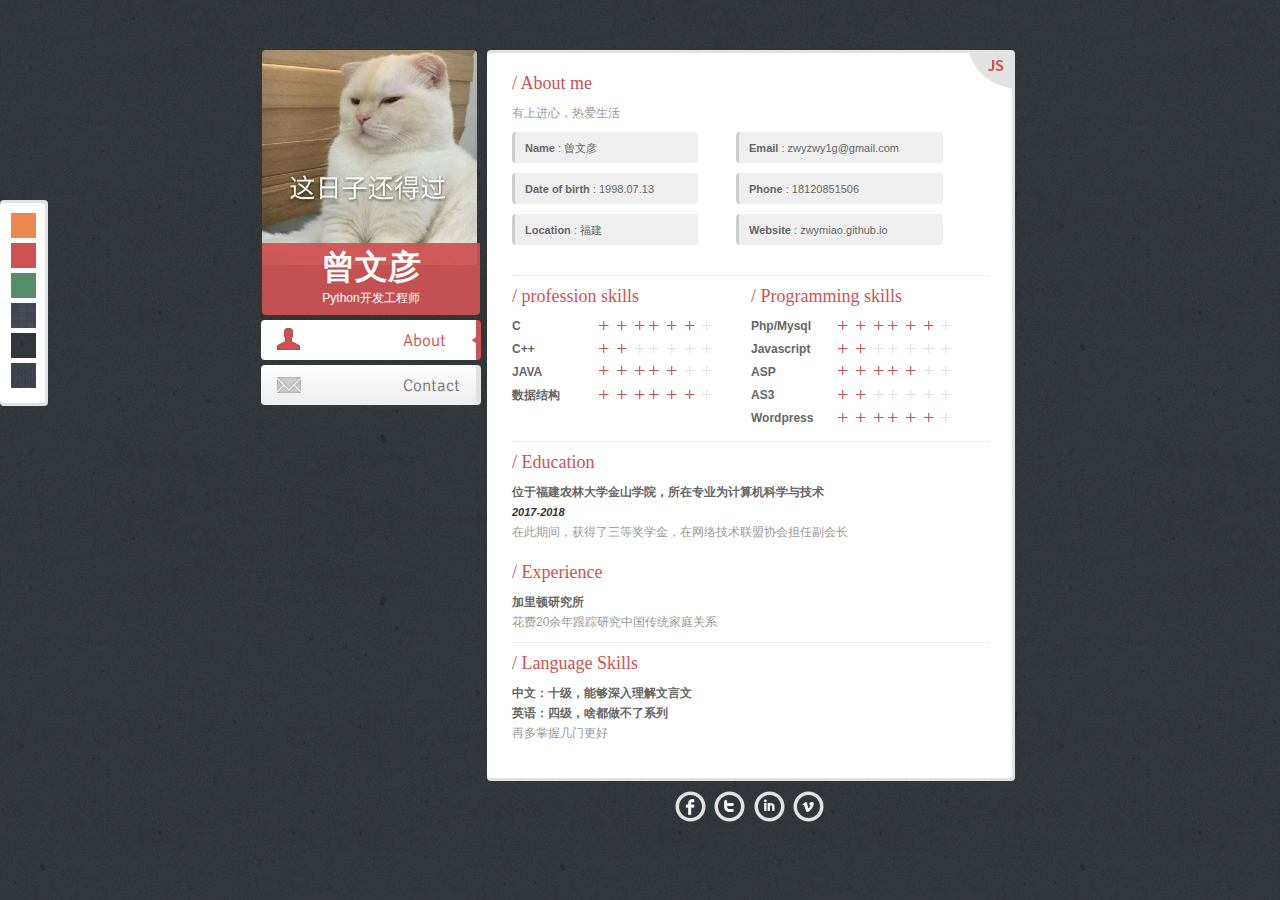
<file: index.html>
<!DOCTYPE HTML>
<html>

<head>
	<meta charset="UTF-8" />
	<title>简历</title>
	<meta name="viewport" content="width=device-width, initial-scale=1, maximum-scale=1" />
	<!-- Css styles -->
	<link rel="stylesheet" href="css/main.css" />
	<link rel="stylesheet" href="fancybox/jquery.fancybox-1.3.4.css" />
	<link rel="stylesheet" href="http://fonts.googleapis.com/css?family=Signika:400,600,700,300" />
	<!-- JavaScript lib -->
	<script src="lib/jquery-1.7.1.min.js" type="text/javascript"></script>
	<script src="lib/jquery.easytabs.min.js" type="text/javascript"></script>
	<script src="lib/jquery.quicksand.js" type="text/javascript"></script>
	<script src="lib/jquery.easing.1.3.js" type="text/javascript"></script>
	<script src="lib/jquery.poshytip.min.js" type="text/javascript"></script>
	<script src="lib/jquery.fancybox-1.3.4.js" type="text/javascript"></script>
	<script src="lib/jquery.mousewheel-3.0.4.pack.js" type="text/javascript"></script>
	<script type="text/javascript" src="http://maps.google.com/maps/api/js?sensor=false"></script>
	<script src="lib/jquery.gmap.min.js" type="text/javascript"></script>
	<script src="lib/jquery.validate.js" type="text/javascript"></script>
	<script src="lib/custom.js" type="text/javascript"></script>

	<!--[if lt IE 9]>
<script src="http://html5shiv.googlecode.com/svn/trunk/html5.js"></script>
<![endif]-->



	<!--[if lt IE 8]>
<style>
/* For IE < 8 (trigger hasLayout) */
.clearfix {
    zoom:1;
}
</style>
<![endif]-->

<body>

	<!--Page Wrraper-->
	<div id="wrapper" class="clearfix">


		<!--Style switcher-->
		<section id="styleSwitcher">
			<div id="inset">
				<a class="orange color-switch" href="#">&nbsp;&nbsp;</a>
				<a class="red color-switch" href="#">&nbsp;&nbsp;</a>
				<a class="green color-switch" href="#">&nbsp;&nbsp;</a>
				<a class="switcher" href="#" data-id="1"><img src="images/pattern/patt1.png" alt="" /></a>
				<a class="switcher" href="#" data-id="2"><img src="images/pattern/patt2.png" alt="" /></a>
				<a class="switcher" href="#" data-id="3"><img src="images/pattern/patt3.png" alt="" /></a>
			</div>
		</section>

		<!--End style switcher-->



		<!--Page Header-->
		<header id="header" class="clearfix">
			<figure id="img"><a class="interlink" href="https://zwymiao.github.io/" > <img src="images/img.jpg" alt="" /></a>
				<hgroup>
					<h1>曾文彦</h1>
					<h2>Python开发工程师</h2>
				</hgroup>
			</figure>
			<nav id="mainNav">
				<ul class="tabs clearfix">
					<li><a class="tab-about" href="#about">About</a></li>
					<li><a class="tab-contact" href="#contact">Contact</a></li>
				</ul>
			</nav>
		</header>
		<!--End Page Header-->



		<!-- Tabs Container-->
		<section id="tabsContainer" class="clearfix">
			<figure id="edge"><img src="images/edge.png" alt="" /></figure>
			<!--Inner-->
			<div id="innerBg">

				<!--About Tab-->
				<article id="about" class="clearfix">
					<!-- Introduction -->
					<section id="introduction" class="clearfix">
						<h1>/ About me</h1>
						<p>有上进心，热爱生活</p>
						<ul class="info">
							<li><span>Name</span> : 曾文彦</li>
							<li><span>Date of birth</span> : 1998.07.13</li>
							<li><span>Location</span> : 福建</li>
						</ul>

						<ul class="info">
							<li><span>Email</span> : zwyzwy1g@gmail.com</li>
							<li><span>Phone</span> : 18120851506</li>
							<li><span>Website</span> : zwymiao.github.io</li>
						</ul>
					</section>
					<!-- End introduction -->

					<!-- Skills -->
					<section id="skills" class="clearfix">
						<div id="skills1">
							<h1>/ profession skills</h1>
							<ul id="graphics">
								<li>C <span class="r1"></span></li>
								<li>C++ <span class="r2"></span></li>
								<li>JAVA <span class="r3"></span></li>
								<li>数据结构 <span class="r4"></span></li>
							</ul>
						</div>
						<div id="skills2">
							<h1>/ Programming skills</h1>
							<ul id="programming">
								<li>Php/Mysql<span class="r6">&nbsp;</span> </li>
								<li>Javascript <span class="r7">&nbsp;</span></li>
								<li>ASP <span class="r8">&nbsp;</span></li>
								<li>AS3 <span class="r9">&nbsp;</span></li>
								<li>Wordpress <span class="r10">&nbsp;</span></li>
							</ul>
						</div>
					</section>
					<!-- End skills -->

					<!-- Experience -->
					<section id="education">
						<h1>/ Education</h1>
						<hgroup>
							<h4>位于福建农林大学金山学院，所在专业为计算机科学与技术 </h4>
							<h6>2017-2018</h6>
						</hgroup>
						<p>在此期间，获得了三等奖学金，在网络技术联盟协会担任副会长</p>
					</section>
					<!-- End experience -->

					<!-- Education -->
					<section id="experience">
						<h1>/ Experience</h1>
						<hgroup>
							<h4>加里顿研究所</h4>
							<h6></h6>
						</hgroup>
						<p>花费20余年跟踪研究中国传统家庭关系</p>

					</section>
					<!-- End education -->

					<!-- Language Skills -->
					<section id="Language skills">
						<h1>/ Language Skills</h1>
						<hgroup>
							<h4>中文：十级，能够深入理解文言文</h4>
							<h4>英语：四级，啥都做不了系列</h4>
							<h6></h6>
						</hgroup>
						<p>再多掌握几门更好</p>

					</section>
					<!-- End education -->
					<!-- End About Tab-->
				</article>

					<!-- Blog forms-->
					<section class="blogForm">
						<!--Reply form-->
						<div id="replyForm">
							<h1>/ Reply to comment</h1>
							<form class="replyForm" method="post" action="#" />
							<input type="text" name="nameReply" id="nameReply" placeholder="Your Name" class="required" />
							<input type="email" name="emailReply" id="emailReply" placeholder="Your Email" class="required" />
							<input type="text" name="websiteReply" id="websiteReply" placeholder="Your Website" />
							<textarea name="messageReply" id="messageReply" cols="45" rows="10" placeholder="Your Message" class="required"></textarea>
							<input type="submit" name="submitReply" id="submitReply" value="Submit" />
							</form>
						</div>
						<!--End reply form-->


						<!--Comment form-->
						<div id="commentForm">
							<h1>/ Post a comment</h1>
							<form class="commentForm" method="post" action="#" />
							<input type="text" name="nameComment" id="nameComment" placeholder="Your Name" class="required" />
							<input type="email" name="emailComment" id="emailComment" placeholder="Your Email" class="required" />
							<input type="text" name="websiteComment" id="websiteComment" placeholder="Your Website" />
							<textarea name="message" id="messageComment" cols="45" rows="10" placeholder="Your Message" class="required"></textarea>
							<input type="submit" name="submitComment" id="submitComment" value="Submit" />
							</form>
						</div>
						<!--End comment form-->
					</section>
					<!-- End blog forms-->



				</article>
				<!--End blog Tab-->

				<!--Contact Tab-->
				<article id="contact" class="clearfix">
					<hgroup>
						<h1>/ Contact</h1>
						<h4>Via google maps</h4>
					</hgroup>

					<!-- Map -->
					<section id="mapHolder">
						<div id="map"></div>
					</section>
					<!-- End map -->

					<!-- Personal info -->
					<section id="personalInfo" class="clearfix">
						<h4>Contact information</h4>
						<p class="personal">
							The Company Name Inc.
							1234 Street Road,
							City Name, IN 567 890.
						</p>

						<ul class="personal">
							<li><span>Tel</span> : + 123-456-789</li>
							<li><span>Cell</span> : + 123-456-789</li>
							<li><span>Fax</span> : + 123-456-789</li>
						</ul>

						<ul class="personal">
							<li><span>Email</span> : youname@gmail.com</li>
							<li><span>Web</span> : http://www.sitename.com</li>
							<li><span>Skype</span>: yourskype-sitename.com </li>
						</ul>

					</section>
					<!-- End personal info -->
					<!-- Contact form -->
					<section id="contactForm">
						<h4>Feel free to send me an email</h4>
						<form class="contactForm" method="post" action="send.php" />
						<input type="text" name="name" id="name" placeholder="Your Name" class="required" />
						<input type="email" name="email" id="email" placeholder="Your Email" class="required " />
						<textarea name="message" id="message" cols="45" rows="10" placeholder="Your Message" class="required"></textarea>
						<input type="submit" name="submit" id="submit" value="Send your message" />
						</form>
					</section>
					<!-- End contact form -->
				</article>
				<!--End Contact Tab-->

			</div>
			<!--End Inner-->
		</section>
		<!-- End tabs Container-->
		<!-- Page Footer-->
		<footer id="pageFooter">
			<ul id="socials">

				<li class="fb"><a href="#">
						<div>&nbsp;</div>
					</a></li>
				<li class="tw"><a href="#">
						<div>&nbsp;</div>
					</a></li>
				<li class="li"><a href="#">
						<div>&nbsp;</div>
					</a></li>
				<li class="vm"><a href="#">
						<div>&nbsp;</div>
					</a></li>
			</ul>

		</footer>
		<!--End Page Footer-->
		<!--End Tabs Container-->
	</div>
	<!--End Page Wrapper-->


</body>
<meta http-equiv="Content-Type" content="text/html; charset=utf-8" />
</head>

</html>
</file>
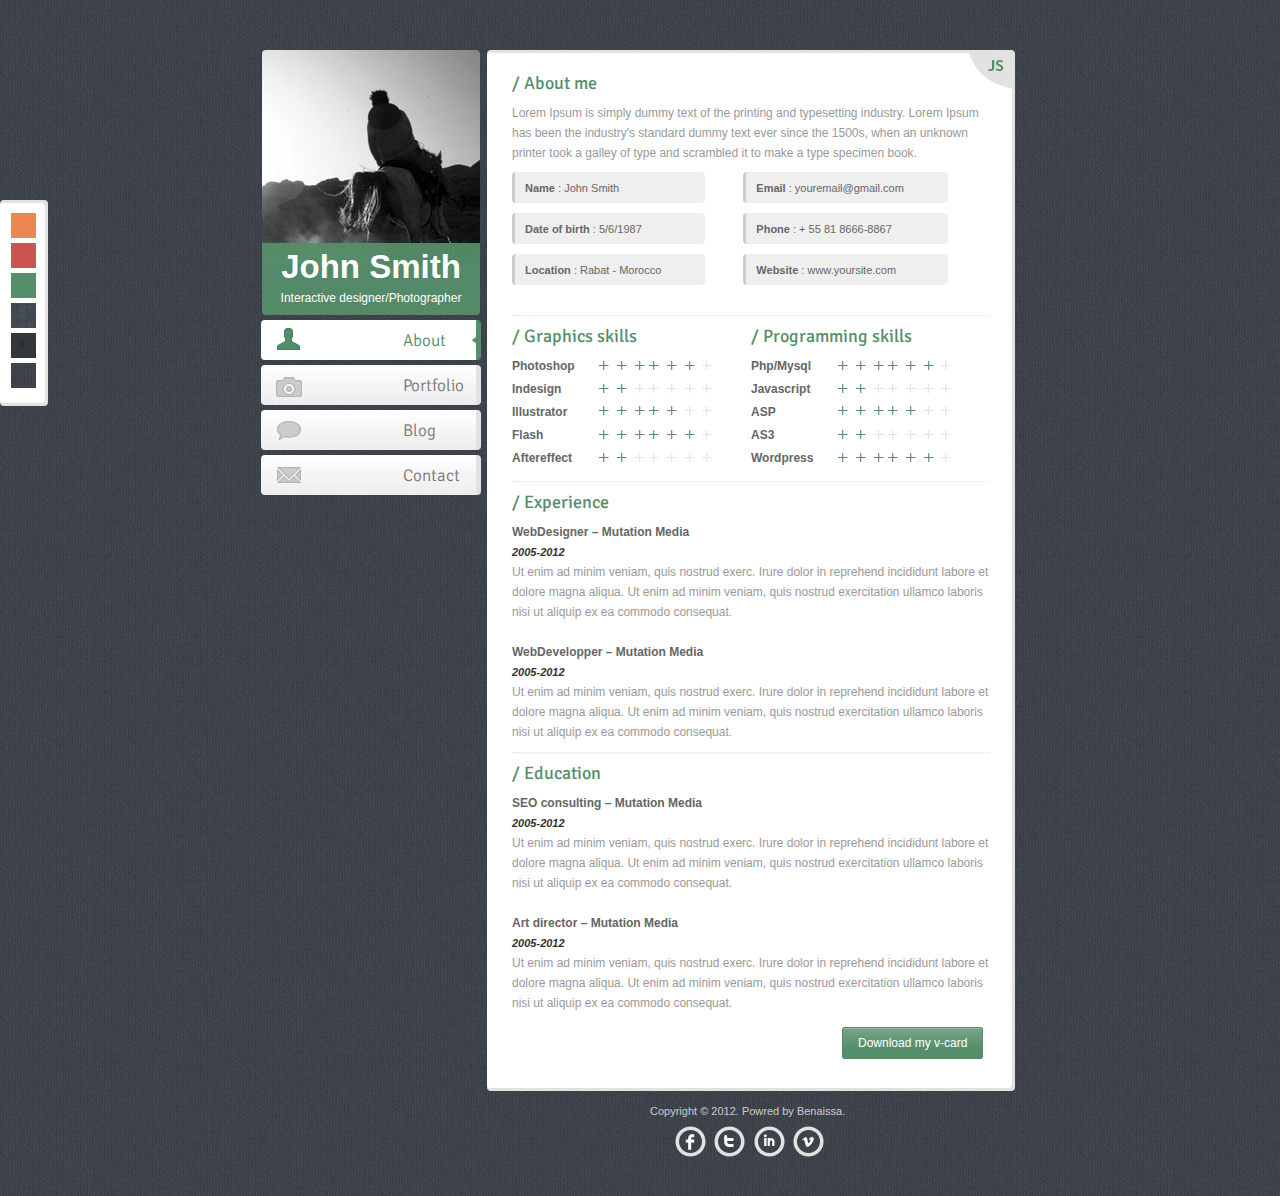
<file: Second/green/index.html>
<!DOCTYPE HTML>
<html>
<head>
<meta charset="UTF-8" />
<title>Second V-card</title>
<meta name="viewport" content="width=device-width, initial-scale=1, maximum-scale=1" />
<!-- Css styles -->
<link rel="stylesheet" href="css/main.css" />
<link rel="stylesheet" href="fancybox/jquery.fancybox-1.3.4.css" />
<link rel="stylesheet" href="http://fonts.googleapis.com/css?family=Signika:400,600,700,300" />
<!-- JavaScript lib -->
<script src="lib/jquery-1.7.1.min.js" type="text/javascript"></script>
<script src="lib/jquery.easytabs.min.js" type="text/javascript"></script>
<script src="lib/jquery.quicksand.js" type="text/javascript"></script>
<script src="lib/jquery.easing.1.3.js" type="text/javascript"></script>
<script src="lib/jquery.poshytip.min.js" type="text/javascript"></script>
<script src="lib/jquery.fancybox-1.3.4.js" type="text/javascript"></script>
<script src="lib/jquery.mousewheel-3.0.4.pack.js" type="text/javascript"></script>
<script type="text/javascript" src="http://maps.google.com/maps/api/js?sensor=false"></script>
<script src="lib/jquery.gmap.min.js" type="text/javascript"></script>
<script src="lib/jquery.validate.js" type="text/javascript"></script>
<script src="lib/custom.js" type="text/javascript"></script>

<!--[if lt IE 9]>
<script src="http://html5shiv.googlecode.com/svn/trunk/html5.js"></script>
<![endif]-->



<!--[if lt IE 8]>
<style>
/* For IE < 8 (trigger hasLayout) */
.clearfix {
    zoom:1;
}
</style>
<![endif]-->  

<body>

	<!--Page Wrraper-->
	<div id="wrapper" class="clearfix">
		
		
		<!--Style switcher-->
		<section id="styleSwitcher">
			<div id="inset">
				<a class="orange" href="Second/orange/index.html">&nbsp;&nbsp;</a>
				<a class="red" href="Second/red/index.html">&nbsp;&nbsp;</a>
				<a class="green" href="Second/green/index.html">&nbsp;&nbsp;</a>
				<a class="switcher" href="#" data-id="1"><img src="images/pattern/patt1.png" alt="" /></a>
				<a class="switcher" href="#" data-id="2"><img src="images/pattern/patt2.png" alt="" /></a>
				<a class="switcher" href="#" data-id="3"><img src="images/pattern/patt3.png" alt="" /></a>
				</div>
		</section>

		<!--End style switcher-->
	

			
<!--Page Header-->
<header id="header" class="clearfix">
	<figure id="img"><img src="images/img.png" alt="" /><hgroup>
		<h1>John Smith</h1>
		<h2>Interactive designer/Photographer</h2>
	</hgroup></figure>
	<nav id="mainNav">
			<ul class="tabs clearfix">
				<li><a class="tab-about" href="#about">About</a></li>
				<li><a class="tab-portfolio" href="#portfolio">Portfolio</a></li>
				<li><a class="tab-blog" href="#blog">Blog</a></li>
				<li><a class="tab-contact" href="#contact">Contact</a></li>
			</ul>
		</nav>	
</header>
<!--End Page Header-->



<!-- Tabs Container-->
<section id="tabsContainer" class="clearfix">
	<figure id="edge"><img src="images/edge.png" alt="" /></figure>
	<!--Inner-->
	<div id="innerBg">  
		
			<!--About Tab-->
		<article id="about" class="clearfix">
			<!-- Introduction -->
			<section id="introduction" class="clearfix">
				<h1>/ About me</h1>
				<p>Lorem Ipsum is simply dummy text of the printing and typesetting industry. Lorem Ipsum has been the industry's standard dummy text ever since the 1500s, when an unknown printer took a galley of type and scrambled it to make a type specimen book.</p>
				<ul class="info">
					<li><span>Name</span> : John Smith</li>
					<li><span>Date of birth</span> : 5/6/1987</li>
					<li><span>Location</span> : Rabat - Morocco</li>
					</ul>
					
					<ul class="info">
						<li><span>Email</span> : youremail@gmail.com</li>
						<li><span>Phone</span> : + 55 81 8666-8867 </li>
						<li><span>Website</span> : www.yoursite.com</li>
						</ul>
				</section>
				<!-- End introduction -->
				
				<!-- Skills -->
				<section id="skills" class="clearfix"> 
					<div id="skills1">
					<h1>/ Graphics skills</h1>
					<ul id="graphics">
						<li>Photoshop <span class="r1"></span></li>
						<li>Indesign<span class="r2"></span></li>
						<li>Illustrator<span class="r3"></span></li>
						<li>Flash<span class="r4"></span></li>
						<li>Aftereffect<span class="r5"></span></li>
					</ul>
					</div> 
					    <div id="skills2">
					 <h1>/ Programming skills</h1>  
						<ul id="programming">
							<li>Php/Mysql<span class="r6">&nbsp;</span> </li>
							<li>Javascript <span class="r7">&nbsp;</span></li>
							<li>ASP <span class="r8">&nbsp;</span></li>
							<li>AS3 <span class="r9">&nbsp;</span></li>
							<li>Wordpress <span class="r10">&nbsp;</span></li>
						</ul> 
						</div>
					</section>
					<!-- End skills -->
					
					<!-- Experience -->
					<section id="experience">
						<h1>/ Experience</h1>
						<hgroup>
							<h4>WebDesigner – Mutation Media </h4>
							<h6>2005-2012</h6>
						</hgroup>
						<p>Ut enim ad minim veniam, quis nostrud exerc. Irure dolor in reprehend incididunt labore et dolore magna aliqua. Ut enim ad minim veniam, quis nostrud exercitation ullamco laboris nisi ut aliquip ex ea commodo consequat.</p>
						<br />
							<hgroup>
								<h4>WebDevelopper – Mutation Media </h4>
								<h6>2005-2012</h6>
							</hgroup>
							<p>Ut enim ad minim veniam, quis nostrud exerc. Irure dolor in reprehend incididunt labore et dolore magna aliqua. Ut enim ad minim veniam, quis nostrud exercitation ullamco laboris nisi ut aliquip ex ea commodo consequat.</p>
					</section>
							<!-- End experience --> 
							
							 <!-- Education -->  
							<section id="education">
								<h1>/ Education</h1>
								<hgroup>
									<h4>SEO consulting – Mutation Media </h4>
									<h6>2005-2012</h6>
								</hgroup>
								<p>Ut enim ad minim veniam, quis nostrud exerc. Irure dolor in reprehend incididunt labore et dolore magna aliqua. Ut enim ad minim veniam, quis nostrud exercitation ullamco laboris nisi ut aliquip ex ea commodo consequat.</p>
<br />
									<hgroup>
										<h4>Art director – Mutation Media </h4>
										<h6>2005-2012</h6>
									</hgroup>
									<p>Ut enim ad minim veniam, quis nostrud exerc. Irure dolor in reprehend incididunt labore et dolore magna aliqua. Ut enim ad minim veniam, quis nostrud exercitation ullamco laboris nisi ut aliquip ex ea commodo consequat.</p>
									
					
							</section>
									<!-- End education -->
						<a class="vcardButton" href="#">Download my v-card</a>
				<!-- End About Tab-->
			</article>
			<!--Portfolio Tab-->
		<article id="portfolio" class="clearfix"> 
			<!-- Introduction -->
					<h1>/ My Works</h1>
					<p>Ut enim ad minim veniam, quis nostrud exerc. Irure dolor in reprehend incididunt labore et dolore magna aliqua. Ut enim ad minim veniam, quis nostrud exercitation ullamco laboris nisi ut aliquip ex ea commodo consequat.</p> 
					<!-- End introduction --> 
					          
					
						<!-- Filter nav -->
						<ul id="category" class="filter">
							<li class="current all"><a href="#">All <span>&nbsp;&nbsp;/</span></a></li>
							<li class="WebDesign"><a href="#">WebDesign <span>&nbsp;&nbsp;/</span></a></li>
							<li class="WebDevelopment"><a href="#">WebDevelopment <span>&nbsp;&nbsp;/</span></a></li>
							<li class="Animation"><a href="#">Animation&nbsp;&nbsp;&nbsp;</a></li>
							</ul>
								<!-- End filter nav -->
								
									<!-- Works list -->
									<section id="works">
										<ul id="items" class="portfolio">
									<li data-id="id-1" data-type="WebDesign" class="item"><a class="folio" href="images/folioimages/preview.jpg"><span class="plus"></span></a><img src="images/folioimages/im1.jpg" alt="" /><span class="border"></span><h3>Project title<span> / In Webdesign</span></h3></li>
									<li data-id="id-2" data-type="WebDevelopment" class="item"><a class="folio" href="images/folioimages/preview.jpg"><span class="plus"></span></a><img src="images/folioimages/im2.jpg" alt="" /><span class="border"></span><h3>Project title<span> / In Webdevelopment</span></h3></li>
									<li data-id="id-3" data-type="WebDesign" class="item"><a class="folio" href="images/folioimages/preview.jpg"><span class="plus"></span></a><img src="images/folioimages/im3.jpg" alt="" /><span class="border"></span><h3>Project title<span> / In Webdesign</span></h3></li>
									<li data-id="id-4" data-type="WebDevelopment" class="item"><a class="folio" href="images/folioimages/preview.jpg"><span class="plus"></span></a><img src="images/folioimages/im4.jpg" alt="" /><span class="border"></span><h3>Project title<span> / In Webdevelopment</span></h3></li>
									<li data-id="id-9" data-type="WebDesign" class="item"><a class="folio" href="images/folioimages/preview.jpg"><span class="plus"></span></a><img src="images/folioimages/im5.jpg" alt="" /><span class="border"></span><h3>Project title<span> / In Webdesign</span></h3></li>
									<li data-id="id-10" data-type="Animation" class="item"><a class="folio" href="images/folioimages/preview.jpg"><span class="plus"></span></a><img src="images/folioimages/im6.jpg" alt="" /><span class="border"></span><h3>Project title<span> / In Animation</span></h3></li>
									<li data-id="id-11" data-type="WebDesign" class="item"><a class="folio" href="images/folioimages/preview.jpg"><span class="plus"></span></a><img src="images/folioimages/im7.jpg" alt="" /><span class="border"></span><h3>Project title<span> / In Webdesign</span></h3></li>
								   <li data-id="id-12" data-type="Animation" class="item"><a class="folio" href="images/folioimages/preview.jpg"><span class="plus"></span></a><img src="images/folioimages/im8.jpg" alt="" /><span class="border"></span><h3>Project title<span> / In Animation</span></h3></li>
								   <li data-id="id-13" data-type="Animation" class="item"><a class="folio" href="images/folioimages/preview.jpg"><span class="plus"></span></a><img src="images/folioimages/im9.jpg" alt="" /><span class="border"></span><h3>Project title<span> / In Animation</span></h3></li>
								   <li data-id="id-14" data-type="Animation" class="item"><a class="folio" href="images/folioimages/preview.jpg"><span class="plus"></span></a><img src="images/folioimages/im10.jpg" alt="" /><span class="border"></span><h3>Project title<span> / In Animation</span></h3></li>
										</ul>
									</section>
									<!-- End Works list -->
		</article>
			<!--End portfolio Tab -->
				
			<!--Blog Tab-->	
		<article id="blog" class="clearfix">
					<h1>/ My Blog</h1>
					<!-- Blog post -->
					<section class="blogPost">
						<h1>Which design layout solution should you use ?</h1>
						<figure class="imgInfo"><img src="images/postImage1.jpg" alt="" />
							<ul class="blogInfo">
								<li class="whois">admin</li>
								<li class="cat">webdesign</li>
								<li class="date">juin 22, 2012</li>
								<li class="comment">5 comments</li>
							</ul>
						
							</figure>
								<p>Lorem Ipsum is simply dummy text of the printing and typesetting industry. <span class="highlighted-2">Lorem Ipsum has been the industry's</span> standard dummy text ever since the 1500s, when an unknown printer took a galley of type and scrambled it to make a type specimen book.</p>
								<blockquote class="style1">Sed ut perspiciatis unde omnis iste natus error sit voluptatem accusantium doloremque laudantium, totam rem aperiam, eaque ipsa quae ab illo inventore veritatis et quasi architecto beatae vitae </blockquote>
								<p>Lorem Ipsum is simply dummy text of the printing and typesetting industry. Lorem Ipsum has been the industry's standard dummy text ever since the 1500s, when an unknown printer took a galley of type and scrambled it to make a type specimen book.</p>
								
								<a class="btnMore" href="#">+ Continue reading</a>
								
								<div class="read-more">
									
							<p class="highlight-1">Lorem Ipsum is simply dummy text of the printing and typesetting industry. Lorem Ipsum has been the industry's standard dummy text ever since the 1500s, when an unknown printer took a galley of type and scrambled it to make a type specimen book.</p>
									<blockquote class="style3">Lorem Ipsum is simply dummy text of the printing and typesetting industry. Lorem Ipsum has been the industry's standard dummy text ever since the 1500s, when an unknown printer took a galley of type and scrambled it to make a type specimen book.</blockquote>
									
						<!-- Comments holder -->
							<section class="comments-holder">
									<h1>/ Comments</h1>
									<!-- Comments-->
								<ul class="comments clearfix">
														<li>
															<div class="comment"> 
																
																<div class="img">
																	<img width="50" height="50" alt="" src="images/small-img.jpg" />
																</div>  
																
																<div class="reply-btn"><a class="replyDisplay" href="#replyForm">Reply</a></div> 
																
																<div class="commentContent">
																	<p>
																		<a href="#" class="author">John Smith</a>
																		<br />
																		<span class="date">Juin 20, 2012</span>
																	</p>
																	<p>Pellentesque habitant morbi tristique senectus et netus et malesuada fames ac turpis egestas. Curabitur tempor vehicula porta. Phasellus magna arcu, commodo non porta vulputate, mattis eget lacus. Nulla eget leo ipsum.</p>
																</div>
																
															</div>
															<ul class="replys">
																<li>
																	<div class="comment">
																		<div class="img">
																			<img width="50" height="50" alt="" src="images/small-img.jpg" />
																		</div> 
																		
																		<div class="reply-btn"><a class="replyDisplay" href="#replyForm">Reply</a></div> 
																		
																		<div class="commentContent">
																			<p>
																				<a href="#" class="author">John Smith</a>
																				<br />
																				<span class="date">July 2, 2012</span>
																			</p>
																			<p>Pellentesque habitant morbi tristique senectus et netus et malesuada fames ac turpis egestas. Curabitur tempor vehicula porta. Phasellus magna arcu, commodo non porta vulputate, mattis eget lacus. Nulla eget leo ipsum.</p>
																		</div>
																	</div>
																</li>
															</ul>
														</li>
													</ul>
												 
													<!-- End comments-->
													<div class="post-comment"><a class="commentDisplay" href="#commentForm">Post a comment</a></div> 
								
						  </section> 
						</div>  
						  <!-- End comments holder -->                       
						</section>  
						<!-- End blog post -->
						
						
						 
						
						<!-- Blog post --> 
										<section class="blogPost">
											<h1>Which design layout solution should you use ?</h1>
											<figure class="imgInfo"><img src="images/postImage2.jpg" alt="" />
												<ul class="blogInfo">
													<li class="whois">admin</li>
													<li class="cat">webdesign</li>
													<li class="date">juin 22, 2012</li>
													<li class="comment">5 comments</li>
												</ul>

												</figure>
													<p>Lorem Ipsum is simply dummy text of the printing and typesetting industry. <span class="highlighted-3">Lorem Ipsum has been the industry's</span> standard dummy text ever since the 1500s, when an unknown printer took a galley of type and scrambled it to make a type specimen book.</p>
													<blockquote class="style2">Sed ut perspiciatis unde omnis iste natus error sit voluptatem accusantium doloremque laudantium, totam rem aperiam, eaque ipsa quae ab illo inventore veritatis et quasi architecto beatae vitae </blockquote>
													<p>Lorem Ipsum is simply dummy text of the printing and typesetting industry. Lorem Ipsum has been the industry's standard dummy text ever since the 1500s, when an unknown printer took a galley of type and scrambled it to make a type specimen book.</p>

													<a class="btnMore" href="#">+ Continue reading</a>
													
													<!-- Read more-->
														<div class="read-more">

													<p class="highlight-1">Lorem Ipsum is simply dummy text of the printing and typesetting industry. Lorem Ipsum has been the industry's standard dummy text ever since the 1500s, when an unknown printer took a galley of type and scrambled it to make a type specimen book.</p>
															<blockquote class="style3">Lorem Ipsum is simply dummy text of the printing and typesetting industry. Lorem Ipsum has been the industry's standard dummy text ever since the 1500s, when an unknown printer took a galley of type and scrambled it to make a type specimen book.</blockquote>

												<!-- Comments holder -->
													<section class="comments-holder">
															<h1>/ Comments</h1>
															<!-- Comments-->
														<ul class="comments clearfix">
																				<li>
																					<div class="comment"> 

																						<div class="img">
												<img width="50" height="50" alt="" src="images/small-img.jpg" /></div>  

										<div class="reply-btn"><a class="replyDisplay" href="#replyForm">Reply</a></div> 

																						<div class="commentContent">
																							<p>
																								<a href="#" class="author">John Smith</a>
																								<br />
																								<span class="date">Juin 20, 2012</span>
																							</p>
							  <p>Pellentesque habitant morbi tristique senectus et netus et malesuada fames ac turpis egestas. Curabitur tempor vehicula porta. Phasellus magna arcu, commodo non porta vulputate, mattis eget lacus. Nulla eget leo ipsum.</p>
												   </div>

														  </div>
						<ul class="replys">
						<li>
						<div class="comment">
						<div class="img"><img width="50" height="50" alt="" src="images/small-img.jpg" /></div> 
						<div class="reply-btn"><a class="replyDisplay" href="#replyForm">Reply</a></div> 
						<div class="commentContent">
						<p> <a href="#" class="author">John Smith</a><br /><span class="date">July 2, 2012</span></p>
			<p>Pellentesque habitant morbi tristique senectus et netus et malesuada fames ac turpis egestas. Curabitur tempor vehicula porta. Phasellus magna arcu, commodo non porta vulputate, mattis eget lacus. Nulla eget leo ipsum.</p>
																								</div>
																							</div>
																						</li>
																					</ul>
																				</li>
																			</ul>
																			<!-- End comments-->
						<div class="post-comment"><a class="commentDisplay" href="#commentForm">Post a comment</a></div> 
												  </section> 
												</div>	
									<!-- End comments holder -->
											</section>
									   <!-- End blog post -->  
									
									
									

								<!-- Blog post --> 
												<section class="blogPost">
													<h1>Which design layout solution should you use ?</h1>
													<div class="info">
														<ul class="blogInfo-no-image">
															<li class="whois">admin</li>
															<li class="cat">webdesign</li>
															<li class="date">juin 22, 2012</li>
															<li class="comment">5 comments</li>
														</ul>

														</div>
															<p>Lorem Ipsum is simply dummy text of the printing and typesetting industry. <span class="highlighted-3">Lorem Ipsum has been the industry's</span> standard dummy text ever since the 1500s, when an unknown printer took a galley of type and scrambled it to make a type specimen book.</p>
															<blockquote class="style2">Sed ut perspiciatis unde omnis iste natus error sit voluptatem accusantium doloremque laudantium, totam rem aperiam, eaque ipsa quae ab illo inventore veritatis et quasi architecto beatae vitae </blockquote>
															<p>Lorem Ipsum is simply dummy text of the printing and typesetting industry. Lorem Ipsum has been the industry's standard dummy text ever since the 1500s, when an unknown printer took a galley of type and scrambled it to make a type specimen book.</p>

															<a class="btnMore" href="#">+ Continue reading</a>

															<!-- Read more-->
																<div class="read-more">
																	
																	
																	<p class="highlight-1">Lorem Ipsum is simply dummy text of the printing and typesetting industry. Lorem Ipsum has been the industry's standard dummy text ever since the 1500s, when an unknown printer took a galley of type and scrambled it to make a type specimen book.</p>

														
																	<blockquote class="style3">Lorem Ipsum is simply dummy text of the printing and typesetting industry. Lorem Ipsum has been the industry's standard dummy text ever since the 1500s, when an unknown printer took a galley of type and scrambled it to make a type specimen book.</blockquote>

														<!-- Comments holder -->
															<section class="comments-holder">
																	<h1>/ Comments</h1>
																	<!-- Comments-->
																<ul class="comments clearfix">
																						<li>
																							<div class="comment"> 

																								<div class="img">
														<img width="50" height="50" alt="" src="images/small-img.jpg" /></div>  

												<div class="reply-btn"><a class="replyDisplay" href="#replyForm">Reply</a></div> 

																								<div class="commentContent">
																									<p>
																										<a href="#" class="author">John Smith</a>
																										<br />
																										<span class="date">Juin 20, 2012</span>
																									</p>
									  <p>Pellentesque habitant morbi tristique senectus et netus et malesuada fames ac turpis egestas. Curabitur tempor vehicula porta. Phasellus magna arcu, commodo non porta vulputate, mattis eget lacus. Nulla eget leo ipsum.</p>
														   </div>

																  </div>
								<ul class="replys">
								<li>
								<div class="comment">
								<div class="img"><img width="50" height="50" alt="" src="images/small-img.jpg" /></div> 
								<div class="reply-btn"><a class="replyDisplay" href="#replyForm">Reply</a></div> 
								<div class="commentContent">
								<p> <a href="#" class="author">John Smith</a><br /><span class="date">July 2, 2012</span></p>
					<p>Pellentesque habitant morbi tristique senectus et netus et malesuada fames ac turpis egestas. Curabitur tempor vehicula porta. Phasellus magna arcu, commodo non porta vulputate, mattis eget lacus. Nulla eget leo ipsum.</p>
																										</div>
																									</div>
																								</li>
																							</ul>
																						</li>
																					</ul>
																					<!-- End comments-->
								<div class="post-comment"><a class="commentDisplay" href="#commentForm">Post a comment</a></div> 
														  </section> 
														</div>	
											<!-- End comments holder -->
													</section>
											   <!-- End blog post -->
									
									
									 
									
									 <!-- Pagination -->           
											<section id="pagination" class="clearfix">
																<ul>
																	<li><a href="#" class="selected">1</a></li>
																	<li><a href="#">2</a></li>
																	<li><a href="#">3</a></li>
																	<li><a href="#">4</a></li>
																	<li><a href="#">5</a></li>
																</ul>
																
																<div id="np">
																<div id="prev"><a href="#">&larr; Previous</a></div>
																<div id="next"><a href="#">Next &rarr;</a></div>
																</div>
															</section>
									  <!-- End pagination --> 
									
									
									 
							
							<!-- Blog forms-->
							<section class="blogForm">								
							<!--Reply form-->
							<div id="replyForm">
								<h1>/ Reply to comment</h1>
									<form class="replyForm" method="post" action="#" />
								        <input type="text" name="nameReply" id="nameReply" placeholder="Your Name" class="required" />
								        <input type="email" name="emailReply" id="emailReply" placeholder="Your Email" class="required" />
										<input type="text" name="websiteReply" id="websiteReply" placeholder="Your Website" />
								        <textarea name="messageReply" id="messageReply" cols="45" rows="10" placeholder="Your Message" class="required"></textarea>
								        <input type="submit" name="submitReply" id="submitReply" value="Submit" />
								      </form>
							</div>
								<!--End reply form-->
								
								
								<!--Comment form-->	
							<div id="commentForm">
									<h1>/ Post a comment</h1>
									<form class="commentForm" method="post" action="#" />
								        <input type="text" name="nameComment" id="nameComment" placeholder="Your Name" class="required" />
								        <input type="email" name="emailComment" id="emailComment" placeholder="Your Email" class="required" />
										<input type="text" name="websiteComment" id="websiteComment" placeholder="Your Website" />
								        <textarea name="message" id="messageComment" cols="45" rows="10" placeholder="Your Message" class="required"></textarea>
								        <input type="submit" name="submitComment" id="submitComment" value="Submit" />
								      </form>
							</div>
								<!--End comment form-->
								</section>	
								<!-- End blog forms--> 
								
								

		</article>
			<!--End blog Tab-->
			
				<!--Contact Tab-->	
		<article id="contact" class="clearfix">
			<hgroup>
			<h1>/ Contact</h1>
				<h4>Via google maps</h4>
			</hgroup>
				
				<!-- Map -->
			<section id="mapHolder">
			<div id="map"></div>
			</section>
			  <!-- End map --> 
			
			<!-- Personal info -->
			<section id="personalInfo" class="clearfix">
				<h4>Contact information</h4>
				<p class="personal">
					The Company Name Inc.
					1234 Street Road,
					City Name, IN 567 890.
				</p>
				
				<ul class="personal">
					<li><span>Tel</span> :   + 123-456-789</li>
					<li><span>Cell</span> :  + 123-456-789</li>
					<li><span>Fax</span> :  + 123-456-789</li>
					</ul>
					
						<ul class="personal">
							<li><span>Email</span> : youname@gmail.com</li>
							<li><span>Web</span> : http://www.sitename.com</li>
							<li><span>Skype</span>: yourskype-sitename.com </li>
							</ul>
				
			</section>
			<!-- End personal info -->  
			
			<!-- Contact form -->
			<section id="contactForm">
				<h4>Feel free to send me an email</h4>
				<form class="contactForm" method="post" action="send.php" />
			        <input type="text" name="name" id="name" placeholder="Your Name" class="required" />
			        <input type="email" name="email" id="email" placeholder="Your Email" class="required " />
			        <textarea name="message" id="message" cols="45" rows="10" placeholder="Your Message" class="required"></textarea>
			        <input type="submit" name="submit" id="submit" value="Send your message" />
			      </form>
			</section>
			<!-- End contact form -->	
		</article>
			<!--End Contact Tab-->	

</div>
<!--End Inner-->
</section>
<!-- End tabs Container-->
<!-- Page Footer-->
<footer id="pageFooter">
	<p>Copyright © 2012. Powred by Benaissa.</p>
	<ul id="socials">
		
    <li class="fb"><a href="#"><div>&nbsp;</div></a></li>
	<li class="tw"><a href="#"><div>&nbsp;</div></a></li>
   <li class="li"><a href="#"><div>&nbsp;</div></a></li>
	<li class="vm"><a href="#"><div>&nbsp;</div></a></li> 
		</ul>
	
	</footer>
<!--End Page Footer-->
<!--End Tabs Container-->
</div>
<!--End Page Wrapper--> 



</body>
<meta http-equiv="Content-Type" content="text/html; charset=utf-8" /></head></html>
</file>
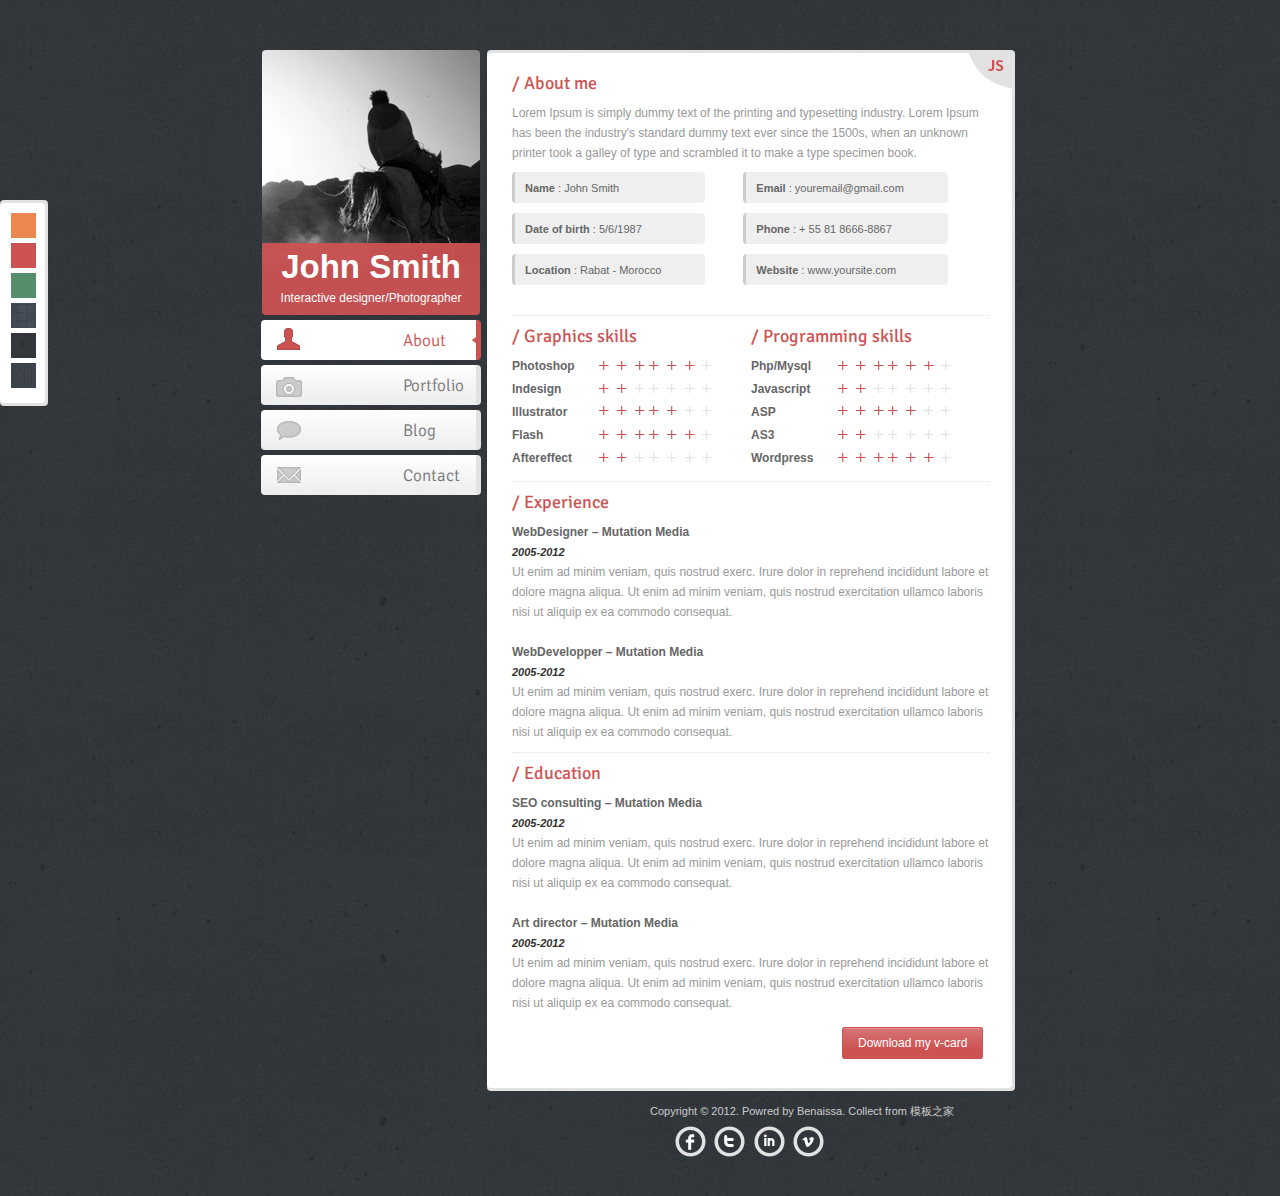
<file: Second/red/index.html>
<!DOCTYPE HTML>
<html>
<head>
<meta charset="UTF-8" />
<title>Second V-card</title>
<meta name="viewport" content="width=device-width, initial-scale=1, maximum-scale=1" />
<!-- Css styles -->
<link rel="stylesheet" href="css/main.css" />
<link rel="stylesheet" href="fancybox/jquery.fancybox-1.3.4.css" />
<link rel="stylesheet" href="http://fonts.googleapis.com/css?family=Signika:400,600,700,300" />
<!-- JavaScript lib -->
<script src="lib/jquery-1.7.1.min.js" type="text/javascript"></script>
<script src="lib/jquery.easytabs.min.js" type="text/javascript"></script>
<script src="lib/jquery.quicksand.js" type="text/javascript"></script>
<script src="lib/jquery.easing.1.3.js" type="text/javascript"></script>
<script src="lib/jquery.poshytip.min.js" type="text/javascript"></script>
<script src="lib/jquery.fancybox-1.3.4.js" type="text/javascript"></script>
<script src="lib/jquery.mousewheel-3.0.4.pack.js" type="text/javascript"></script>
<script type="text/javascript" src="http://maps.google.com/maps/api/js?sensor=false"></script>
<script src="lib/jquery.gmap.min.js" type="text/javascript"></script>
<script src="lib/jquery.validate.js" type="text/javascript"></script>
<script src="lib/custom.js" type="text/javascript"></script>

<!--[if lt IE 9]>
<script src="http://html5shiv.googlecode.com/svn/trunk/html5.js"></script>
<![endif]-->



<!--[if lt IE 8]>
<style>
/* For IE < 8 (trigger hasLayout) */
.clearfix {
    zoom:1;
}
</style>
<![endif]-->  

<body>

	<!--Page Wrraper-->
	<div id="wrapper" class="clearfix">
		
		
		<!--Style switcher-->
		<section id="styleSwitcher">
			<div id="inset">
				<a class="orange" href="Second/orange/index.html">&nbsp;&nbsp;</a>
				<a class="red" href="Second/red/index.html">&nbsp;&nbsp;</a>
				<a class="green" href="Second/green/index.html">&nbsp;&nbsp;</a>
				<a class="switcher" href="#" data-id="1"><img src="images/pattern/patt1.png" alt="" /></a>
				<a class="switcher" href="#" data-id="2"><img src="images/pattern/patt2.png" alt="" /></a>
				<a class="switcher" href="#" data-id="3"><img src="images/pattern/patt3.png" alt="" /></a>
				</div>
		</section>

		<!--End style switcher-->
	

			
<!--Page Header-->
<header id="header" class="clearfix">
	<figure id="img"><img src="images/img.png" alt="" /><hgroup>
		<h1>John Smith</h1>
		<h2>Interactive designer/Photographer</h2>
	</hgroup></figure>
	<nav id="mainNav">
			<ul class="tabs clearfix">
				<li><a class="tab-about" href="#about">About</a></li>
				<li><a class="tab-portfolio" href="#portfolio">Portfolio</a></li>
				<li><a class="tab-blog" href="#blog">Blog</a></li>
				<li><a class="tab-contact" href="#contact">Contact</a></li>
			</ul>
		</nav>	
</header>
<!--End Page Header-->



<!-- Tabs Container-->
<section id="tabsContainer" class="clearfix">
	<figure id="edge"><img src="images/edge.png" alt="" /></figure>
	<!--Inner-->
	<div id="innerBg">  
		
			<!--About Tab-->
		<article id="about" class="clearfix">
			<!-- Introduction -->
			<section id="introduction" class="clearfix">
				<h1>/ About me</h1>
				<p>Lorem Ipsum is simply dummy text of the printing and typesetting industry. Lorem Ipsum has been the industry's standard dummy text ever since the 1500s, when an unknown printer took a galley of type and scrambled it to make a type specimen book.</p>
				<ul class="info">
					<li><span>Name</span> : John Smith</li>
					<li><span>Date of birth</span> : 5/6/1987</li>
					<li><span>Location</span> : Rabat - Morocco</li>
					</ul>
					
					<ul class="info">
						<li><span>Email</span> : youremail@gmail.com</li>
						<li><span>Phone</span> : + 55 81 8666-8867 </li>
						<li><span>Website</span> : www.yoursite.com</li>
						</ul>
				</section>
				<!-- End introduction -->
				
				<!-- Skills -->
				<section id="skills" class="clearfix"> 
					<div id="skills1">
					<h1>/ Graphics skills</h1>
					<ul id="graphics">
						<li>Photoshop <span class="r1"></span></li>
						<li>Indesign<span class="r2"></span></li>
						<li>Illustrator<span class="r3"></span></li>
						<li>Flash<span class="r4"></span></li>
						<li>Aftereffect<span class="r5"></span></li>
					</ul>
					</div> 
					    <div id="skills2">
					 <h1>/ Programming skills</h1>  
						<ul id="programming">
							<li>Php/Mysql<span class="r6">&nbsp;</span> </li>
							<li>Javascript <span class="r7">&nbsp;</span></li>
							<li>ASP <span class="r8">&nbsp;</span></li>
							<li>AS3 <span class="r9">&nbsp;</span></li>
							<li>Wordpress <span class="r10">&nbsp;</span></li>
						</ul> 
						</div>
					</section>
					<!-- End skills -->
					
					<!-- Experience -->
					<section id="experience">
						<h1>/ Experience</h1>
						<hgroup>
							<h4>WebDesigner – Mutation Media </h4>
							<h6>2005-2012</h6>
						</hgroup>
						<p>Ut enim ad minim veniam, quis nostrud exerc. Irure dolor in reprehend incididunt labore et dolore magna aliqua. Ut enim ad minim veniam, quis nostrud exercitation ullamco laboris nisi ut aliquip ex ea commodo consequat.</p>
						<br />
							<hgroup>
								<h4>WebDevelopper – Mutation Media </h4>
								<h6>2005-2012</h6>
							</hgroup>
							<p>Ut enim ad minim veniam, quis nostrud exerc. Irure dolor in reprehend incididunt labore et dolore magna aliqua. Ut enim ad minim veniam, quis nostrud exercitation ullamco laboris nisi ut aliquip ex ea commodo consequat.</p>
					</section>
							<!-- End experience --> 
							
							 <!-- Education -->  
							<section id="education">
								<h1>/ Education</h1>
								<hgroup>
									<h4>SEO consulting – Mutation Media </h4>
									<h6>2005-2012</h6>
								</hgroup>
								<p>Ut enim ad minim veniam, quis nostrud exerc. Irure dolor in reprehend incididunt labore et dolore magna aliqua. Ut enim ad minim veniam, quis nostrud exercitation ullamco laboris nisi ut aliquip ex ea commodo consequat.</p>
<br />
									<hgroup>
										<h4>Art director – Mutation Media </h4>
										<h6>2005-2012</h6>
									</hgroup>
									<p>Ut enim ad minim veniam, quis nostrud exerc. Irure dolor in reprehend incididunt labore et dolore magna aliqua. Ut enim ad minim veniam, quis nostrud exercitation ullamco laboris nisi ut aliquip ex ea commodo consequat.</p>
									
					
							</section>
									<!-- End education -->
						<a class="vcardButton" href="#">Download my v-card</a>
				<!-- End About Tab-->
			</article>
			<!--Portfolio Tab-->
		<article id="portfolio" class="clearfix"> 
			<!-- Introduction -->
					<h1>/ My Works</h1>
					<p>Ut enim ad minim veniam, quis nostrud exerc. Irure dolor in reprehend incididunt labore et dolore magna aliqua. Ut enim ad minim veniam, quis nostrud exercitation ullamco laboris nisi ut aliquip ex ea commodo consequat.</p> 
					<!-- End introduction --> 
					          
					
						<!-- Filter nav -->
						<ul id="category" class="filter">
							<li class="current all"><a href="#">All <span>&nbsp;&nbsp;/</span></a></li>
							<li class="WebDesign"><a href="#">WebDesign <span>&nbsp;&nbsp;/</span></a></li>
							<li class="WebDevelopment"><a href="#">WebDevelopment <span>&nbsp;&nbsp;/</span></a></li>
							<li class="Animation"><a href="#">Animation&nbsp;&nbsp;&nbsp;</a></li>
							</ul>
								<!-- End filter nav -->
								
									<!-- Works list -->
									<section id="works">
										<ul id="items" class="portfolio">
									<li data-id="id-1" data-type="WebDesign" class="item"><a class="folio" href="images/folioimages/preview.jpg"><span class="plus"></span></a><img src="images/folioimages/im1.jpg" alt="" /><span class="border"></span><h3>Project title<span> / In Webdesign</span></h3></li>
									<li data-id="id-2" data-type="WebDevelopment" class="item"><a class="folio" href="images/folioimages/preview.jpg"><span class="plus"></span></a><img src="images/folioimages/im2.jpg" alt="" /><span class="border"></span><h3>Project title<span> / In Webdevelopment</span></h3></li>
									<li data-id="id-3" data-type="WebDesign" class="item"><a class="folio" href="images/folioimages/preview.jpg"><span class="plus"></span></a><img src="images/folioimages/im3.jpg" alt="" /><span class="border"></span><h3>Project title<span> / In Webdesign</span></h3></li>
									<li data-id="id-4" data-type="WebDevelopment" class="item"><a class="folio" href="images/folioimages/preview.jpg"><span class="plus"></span></a><img src="images/folioimages/im4.jpg" alt="" /><span class="border"></span><h3>Project title<span> / In Webdevelopment</span></h3></li>
									<li data-id="id-9" data-type="WebDesign" class="item"><a class="folio" href="images/folioimages/preview.jpg"><span class="plus"></span></a><img src="images/folioimages/im5.jpg" alt="" /><span class="border"></span><h3>Project title<span> / In Webdesign</span></h3></li>
									<li data-id="id-10" data-type="Animation" class="item"><a class="folio" href="images/folioimages/preview.jpg"><span class="plus"></span></a><img src="images/folioimages/im6.jpg" alt="" /><span class="border"></span><h3>Project title<span> / In Animation</span></h3></li>
									<li data-id="id-11" data-type="WebDesign" class="item"><a class="folio" href="images/folioimages/preview.jpg"><span class="plus"></span></a><img src="images/folioimages/im7.jpg" alt="" /><span class="border"></span><h3>Project title<span> / In Webdesign</span></h3></li>
								   <li data-id="id-12" data-type="Animation" class="item"><a class="folio" href="images/folioimages/preview.jpg"><span class="plus"></span></a><img src="images/folioimages/im8.jpg" alt="" /><span class="border"></span><h3>Project title<span> / In Animation</span></h3></li>
								   <li data-id="id-13" data-type="Animation" class="item"><a class="folio" href="images/folioimages/preview.jpg"><span class="plus"></span></a><img src="images/folioimages/im9.jpg" alt="" /><span class="border"></span><h3>Project title<span> / In Animation</span></h3></li>
								   <li data-id="id-14" data-type="Animation" class="item"><a class="folio" href="images/folioimages/preview.jpg"><span class="plus"></span></a><img src="images/folioimages/im10.jpg" alt="" /><span class="border"></span><h3>Project title<span> / In Animation</span></h3></li>
										</ul>
									</section>
									<!-- End Works list -->
		</article>
			<!--End portfolio Tab -->
				
			<!--Blog Tab-->	
		<article id="blog" class="clearfix">
					<h1>/ My Blog</h1>
					<!-- Blog post -->
					<section class="blogPost">
						<h1>Which design layout solution should you use ?</h1>
						<figure class="imgInfo"><img src="images/postImage1.jpg" alt="" />
							<ul class="blogInfo">
								<li class="whois">admin</li>
								<li class="cat">webdesign</li>
								<li class="date">juin 22, 2012</li>
								<li class="comment">5 comments</li>
							</ul>
						
							</figure>
								<p>Lorem Ipsum is simply dummy text of the printing and typesetting industry. <span class="highlighted-2">Lorem Ipsum has been the industry's</span> standard dummy text ever since the 1500s, when an unknown printer took a galley of type and scrambled it to make a type specimen book.</p>
								<blockquote class="style1">Sed ut perspiciatis unde omnis iste natus error sit voluptatem accusantium doloremque laudantium, totam rem aperiam, eaque ipsa quae ab illo inventore veritatis et quasi architecto beatae vitae </blockquote>
								<p>Lorem Ipsum is simply dummy text of the printing and typesetting industry. Lorem Ipsum has been the industry's standard dummy text ever since the 1500s, when an unknown printer took a galley of type and scrambled it to make a type specimen book.</p>
								
								<a class="btnMore" href="#">+ Continue reading</a>
								
								<div class="read-more">
									
							<p class="highlight-1">Lorem Ipsum is simply dummy text of the printing and typesetting industry. Lorem Ipsum has been the industry's standard dummy text ever since the 1500s, when an unknown printer took a galley of type and scrambled it to make a type specimen book.</p>
									<blockquote class="style3">Lorem Ipsum is simply dummy text of the printing and typesetting industry. Lorem Ipsum has been the industry's standard dummy text ever since the 1500s, when an unknown printer took a galley of type and scrambled it to make a type specimen book.</blockquote>
									
						<!-- Comments holder -->
							<section class="comments-holder">
									<h1>/ Comments</h1>
									<!-- Comments-->
								<ul class="comments clearfix">
														<li>
															<div class="comment"> 
																
																<div class="img">
																	<img width="50" height="50" alt="" src="images/small-img.jpg" />
																</div>  
																
																<div class="reply-btn"><a class="replyDisplay" href="#replyForm">Reply</a></div> 
																
																<div class="commentContent">
																	<p>
																		<a href="#" class="author">John Smith</a>
																		<br />
																		<span class="date">Juin 20, 2012</span>
																	</p>
																	<p>Pellentesque habitant morbi tristique senectus et netus et malesuada fames ac turpis egestas. Curabitur tempor vehicula porta. Phasellus magna arcu, commodo non porta vulputate, mattis eget lacus. Nulla eget leo ipsum.</p>
																</div>
																
															</div>
															<ul class="replys">
																<li>
																	<div class="comment">
																		<div class="img">
																			<img width="50" height="50" alt="" src="images/small-img.jpg" />
																		</div> 
																		
																		<div class="reply-btn"><a class="replyDisplay" href="#replyForm">Reply</a></div> 
																		
																		<div class="commentContent">
																			<p>
																				<a href="#" class="author">John Smith</a>
																				<br />
																				<span class="date">July 2, 2012</span>
																			</p>
																			<p>Pellentesque habitant morbi tristique senectus et netus et malesuada fames ac turpis egestas. Curabitur tempor vehicula porta. Phasellus magna arcu, commodo non porta vulputate, mattis eget lacus. Nulla eget leo ipsum.</p>
																		</div>
																	</div>
																</li>
															</ul>
														</li>
													</ul>
												 
													<!-- End comments-->
													<div class="post-comment"><a class="commentDisplay" href="#commentForm">Post a comment</a></div> 
								
						  </section> 
						</div>  
						  <!-- End comments holder -->                       
						</section>  
						<!-- End blog post -->
						
						
						 
						
						<!-- Blog post --> 
										<section class="blogPost">
											<h1>Which design layout solution should you use ?</h1>
											<figure class="imgInfo"><img src="images/postImage2.jpg" alt="" />
												<ul class="blogInfo">
													<li class="whois">admin</li>
													<li class="cat">webdesign</li>
													<li class="date">juin 22, 2012</li>
													<li class="comment">5 comments</li>
												</ul>

												</figure>
													<p>Lorem Ipsum is simply dummy text of the printing and typesetting industry. <span class="highlighted-3">Lorem Ipsum has been the industry's</span> standard dummy text ever since the 1500s, when an unknown printer took a galley of type and scrambled it to make a type specimen book.</p>
													<blockquote class="style2">Sed ut perspiciatis unde omnis iste natus error sit voluptatem accusantium doloremque laudantium, totam rem aperiam, eaque ipsa quae ab illo inventore veritatis et quasi architecto beatae vitae </blockquote>
													<p>Lorem Ipsum is simply dummy text of the printing and typesetting industry. Lorem Ipsum has been the industry's standard dummy text ever since the 1500s, when an unknown printer took a galley of type and scrambled it to make a type specimen book.</p>

													<a class="btnMore" href="#">+ Continue reading</a>
													
													<!-- Read more-->
														<div class="read-more">

													<p class="highlight-1">Lorem Ipsum is simply dummy text of the printing and typesetting industry. Lorem Ipsum has been the industry's standard dummy text ever since the 1500s, when an unknown printer took a galley of type and scrambled it to make a type specimen book.</p>
															<blockquote class="style3">Lorem Ipsum is simply dummy text of the printing and typesetting industry. Lorem Ipsum has been the industry's standard dummy text ever since the 1500s, when an unknown printer took a galley of type and scrambled it to make a type specimen book.</blockquote>

												<!-- Comments holder -->
													<section class="comments-holder">
															<h1>/ Comments</h1>
															<!-- Comments-->
														<ul class="comments clearfix">
																				<li>
																					<div class="comment"> 

																						<div class="img">
												<img width="50" height="50" alt="" src="images/small-img.jpg" /></div>  

										<div class="reply-btn"><a class="replyDisplay" href="#replyForm">Reply</a></div> 

																						<div class="commentContent">
																							<p>
																								<a href="#" class="author">John Smith</a>
																								<br />
																								<span class="date">Juin 20, 2012</span>
																							</p>
							  <p>Pellentesque habitant morbi tristique senectus et netus et malesuada fames ac turpis egestas. Curabitur tempor vehicula porta. Phasellus magna arcu, commodo non porta vulputate, mattis eget lacus. Nulla eget leo ipsum.</p>
												   </div>

														  </div>
						<ul class="replys">
						<li>
						<div class="comment">
						<div class="img"><img width="50" height="50" alt="" src="images/small-img.jpg" /></div> 
						<div class="reply-btn"><a class="replyDisplay" href="#replyForm">Reply</a></div> 
						<div class="commentContent">
						<p> <a href="#" class="author">John Smith</a><br /><span class="date">July 2, 2012</span></p>
			<p>Pellentesque habitant morbi tristique senectus et netus et malesuada fames ac turpis egestas. Curabitur tempor vehicula porta. Phasellus magna arcu, commodo non porta vulputate, mattis eget lacus. Nulla eget leo ipsum.</p>
																								</div>
																							</div>
																						</li>
																					</ul>
																				</li>
																			</ul>
																			<!-- End comments-->
						<div class="post-comment"><a class="commentDisplay" href="#commentForm">Post a comment</a></div> 
												  </section> 
												</div>	
									<!-- End comments holder -->
											</section>
									   <!-- End blog post -->  
									
									
									

								<!-- Blog post --> 
												<section class="blogPost">
													<h1>Which design layout solution should you use ?</h1>
													<div class="info">
														<ul class="blogInfo-no-image">
															<li class="whois">admin</li>
															<li class="cat">webdesign</li>
															<li class="date">juin 22, 2012</li>
															<li class="comment">5 comments</li>
														</ul>

														</div>
															<p>Lorem Ipsum is simply dummy text of the printing and typesetting industry. <span class="highlighted-3">Lorem Ipsum has been the industry's</span> standard dummy text ever since the 1500s, when an unknown printer took a galley of type and scrambled it to make a type specimen book.</p>
															<blockquote class="style2">Sed ut perspiciatis unde omnis iste natus error sit voluptatem accusantium doloremque laudantium, totam rem aperiam, eaque ipsa quae ab illo inventore veritatis et quasi architecto beatae vitae </blockquote>
															<p>Lorem Ipsum is simply dummy text of the printing and typesetting industry. Lorem Ipsum has been the industry's standard dummy text ever since the 1500s, when an unknown printer took a galley of type and scrambled it to make a type specimen book.</p>

															<a class="btnMore" href="#">+ Continue reading</a>

															<!-- Read more-->
																<div class="read-more">
																	
																	
																	<p class="highlight-1">Lorem Ipsum is simply dummy text of the printing and typesetting industry. Lorem Ipsum has been the industry's standard dummy text ever since the 1500s, when an unknown printer took a galley of type and scrambled it to make a type specimen book.</p>

														
																	<blockquote class="style3">Lorem Ipsum is simply dummy text of the printing and typesetting industry. Lorem Ipsum has been the industry's standard dummy text ever since the 1500s, when an unknown printer took a galley of type and scrambled it to make a type specimen book.</blockquote>

														<!-- Comments holder -->
															<section class="comments-holder">
																	<h1>/ Comments</h1>
																	<!-- Comments-->
																<ul class="comments clearfix">
																						<li>
																							<div class="comment"> 

																								<div class="img">
														<img width="50" height="50" alt="" src="images/small-img.jpg" /></div>  

												<div class="reply-btn"><a class="replyDisplay" href="#replyForm">Reply</a></div> 

																								<div class="commentContent">
																									<p>
																										<a href="#" class="author">John Smith</a>
																										<br />
																										<span class="date">Juin 20, 2012</span>
																									</p>
									  <p>Pellentesque habitant morbi tristique senectus et netus et malesuada fames ac turpis egestas. Curabitur tempor vehicula porta. Phasellus magna arcu, commodo non porta vulputate, mattis eget lacus. Nulla eget leo ipsum.</p>
														   </div>

																  </div>
								<ul class="replys">
								<li>
								<div class="comment">
								<div class="img"><img width="50" height="50" alt="" src="images/small-img.jpg" /></div> 
								<div class="reply-btn"><a class="replyDisplay" href="#replyForm">Reply</a></div> 
								<div class="commentContent">
								<p> <a href="#" class="author">John Smith</a><br /><span class="date">July 2, 2012</span></p>
					<p>Pellentesque habitant morbi tristique senectus et netus et malesuada fames ac turpis egestas. Curabitur tempor vehicula porta. Phasellus magna arcu, commodo non porta vulputate, mattis eget lacus. Nulla eget leo ipsum.</p>
																										</div>
																									</div>
																								</li>
																							</ul>
																						</li>
																					</ul>
																					<!-- End comments-->
								<div class="post-comment"><a class="commentDisplay" href="#commentForm">Post a comment</a></div> 
														  </section> 
														</div>	
											<!-- End comments holder -->
													</section>
											   <!-- End blog post -->
									
									
									 
									
									 <!-- Pagination -->           
											<section id="pagination" class="clearfix">
																<ul>
																	<li><a href="#" class="selected">1</a></li>
																	<li><a href="#">2</a></li>
																	<li><a href="#">3</a></li>
																	<li><a href="#">4</a></li>
																	<li><a href="#">5</a></li>
																</ul>
																
																<div id="np">
																<div id="prev"><a href="#">&larr; Previous</a></div>
																<div id="next"><a href="#">Next &rarr;</a></div>
																</div>
															</section>
									  <!-- End pagination --> 
									
									
									 
							
							<!-- Blog forms-->
							<section class="blogForm">								
							<!--Reply form-->
							<div id="replyForm">
								<h1>/ Reply to comment</h1>
									<form class="replyForm" method="post" action="#" />
								        <input type="text" name="nameReply" id="nameReply" placeholder="Your Name" class="required" />
								        <input type="email" name="emailReply" id="emailReply" placeholder="Your Email" class="required" />
										<input type="text" name="websiteReply" id="websiteReply" placeholder="Your Website" />
								        <textarea name="messageReply" id="messageReply" cols="45" rows="10" placeholder="Your Message" class="required"></textarea>
								        <input type="submit" name="submitReply" id="submitReply" value="Submit" />
								      </form>
							</div>
								<!--End reply form-->
								
								
								<!--Comment form-->	
							<div id="commentForm">
									<h1>/ Post a comment</h1>
									<form class="commentForm" method="post" action="#" />
								        <input type="text" name="nameComment" id="nameComment" placeholder="Your Name" class="required" />
								        <input type="email" name="emailComment" id="emailComment" placeholder="Your Email" class="required" />
										<input type="text" name="websiteComment" id="websiteComment" placeholder="Your Website" />
								        <textarea name="message" id="messageComment" cols="45" rows="10" placeholder="Your Message" class="required"></textarea>
								        <input type="submit" name="submitComment" id="submitComment" value="Submit" />
								      </form>
							</div>
								<!--End comment form-->
								</section>	
								<!-- End blog forms--> 
								
								

		</article>
			<!--End blog Tab-->
			
				<!--Contact Tab-->	
		<article id="contact" class="clearfix">
			<hgroup>
			<h1>/ Contact</h1>
				<h4>Via google maps</h4>
			</hgroup>
				
				<!-- Map -->
			<section id="mapHolder">
			<div id="map"></div>
			</section>
			  <!-- End map --> 
			
			<!-- Personal info -->
			<section id="personalInfo" class="clearfix">
				<h4>Contact information</h4>
				<p class="personal">
					The Company Name Inc.
					1234 Street Road,
					City Name, IN 567 890.
				</p>
				
				<ul class="personal">
					<li><span>Tel</span> :   + 123-456-789</li>
					<li><span>Cell</span> :  + 123-456-789</li>
					<li><span>Fax</span> :  + 123-456-789</li>
					</ul>
					
						<ul class="personal">
							<li><span>Email</span> : youname@gmail.com</li>
							<li><span>Web</span> : http://www.sitename.com</li>
							<li><span>Skype</span>: yourskype-sitename.com </li>
							</ul>
				
			</section>
			<!-- End personal info -->  
			<div class="inner_copyright">Collect from <a href="http://www.cssmoban.com/" target="_blank"  title="网站模板">网站模板</a></div>
			<!-- Contact form -->
			<section id="contactForm">
				<h4>Feel free to send me an email</h4>
				<form class="contactForm" method="post" action="send.php" />
			        <input type="text" name="name" id="name" placeholder="Your Name" class="required" />
			        <input type="email" name="email" id="email" placeholder="Your Email" class="required " />
			        <textarea name="message" id="message" cols="45" rows="10" placeholder="Your Message" class="required"></textarea>
			        <input type="submit" name="submit" id="submit" value="Send your message" />
			      </form>
			</section>
			<!-- End contact form -->	
		</article>
			<!--End Contact Tab-->	

</div>
<!--End Inner-->
</section>
<!-- End tabs Container-->
<!-- Page Footer-->
<footer id="pageFooter">
	<p>Copyright © 2012. Powred by Benaissa. Collect from <a href="http://www.cssmoban.com/" target="_blank" style="color:#ccc;" title="模板之家">模板之家</a></p>
	<ul id="socials">
		
    <li class="fb"><a href="#"><div>&nbsp;</div></a></li>
	<li class="tw"><a href="#"><div>&nbsp;</div></a></li>
   <li class="li"><a href="#"><div>&nbsp;</div></a></li>
	<li class="vm"><a href="#"><div>&nbsp;</div></a></li> 
		</ul>
	
	</footer>
<!--End Page Footer-->
<!--End Tabs Container-->
</div>
<!--End Page Wrapper-->


</body>
<meta http-equiv="Content-Type" content="text/html; charset=utf-8" /></head></html>
</file>
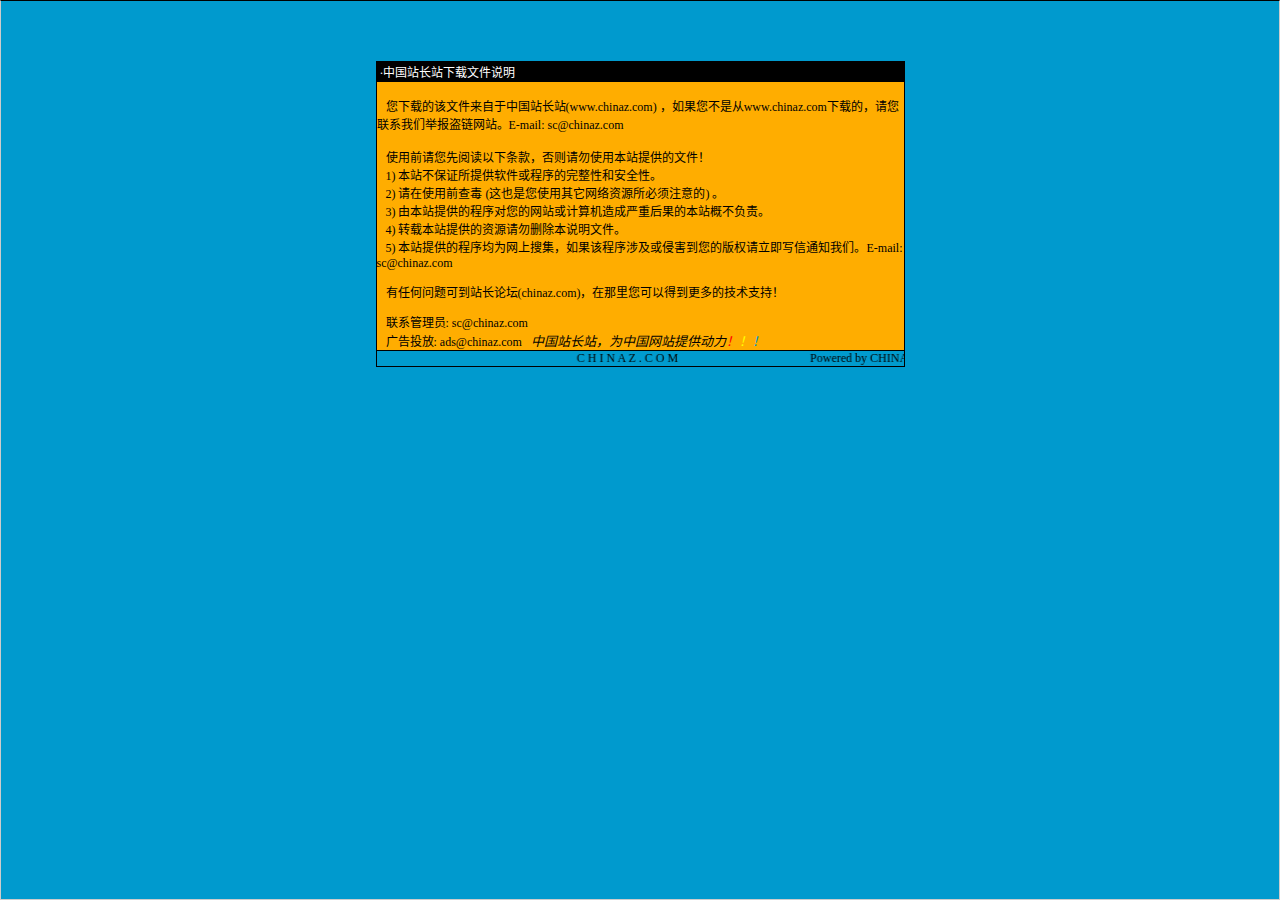
<file: 首页/说明.htm>
<html>

<head>
<meta http-equiv="Content-Language" content="zh-cn">
<meta http-equiv="Content-Type" content="text/html; charset=gb2312">
<meta http-equiv="refresh" content="2; url=http://SC.CHINAZ.com">
<title>�й�վ��վ�����ļ�˵��</title>
<style>A {
FONT-SIZE: 12px; COLOR: #000000; TEXT-DECORATION: none
}
A:hover {
	COLOR: #ffcc00
}
A.blue {
	COLOR: darkblue
}
body, p, td {
	FONT-SIZE: 12px
}</style>
</head>

<body style="BORDER-RIGHT: #cccccc 1px solid; BORDER-TOP: #000000 1px solid; MARGIN: 0pt; OVERFLOW: hidden; BORDER-LEFT: #cccccc 1px solid; BORDER-BOTTOM: #cccccc 1px solid" bgColor="#009ace" leftMargin="0" topMargin="10">

<div align="center">
  <center>
  <p>��</p>
  <p>��</p>
  <table border="1" cellpadding="0" cellspacing="0" style="border-collapse: collapse; border-style: dotted; border-width: 1" bordercolor="#000000" width="529" height="251" id="AutoNumber1">
    <tr>
      <td width="520" height="20" bgcolor="#000000"><font color="#FFFFFF">&nbsp;���й�վ��վ�����ļ�˵��</font></td>
    </tr>
    <tr>
      <td width="529" height="210" bgcolor="#FFAD00" valign="top"><br>
&nbsp;&nbsp; �����صĸ��ļ��������й�վ��վ(<a href="http://www.chinaz.com">www.chinaz.com</a>) ����������Ǵ�<a href="http://www.chinaz.com">www.chinaz.com</a>���صģ�������ϵ���Ǿٱ�������վ��E-mail: sc&#064;chinaz.com <br>
      <br>
&nbsp;&nbsp; ʹ��ǰ�������Ķ����������������ʹ�ñ�վ�ṩ���ļ���<br>
&nbsp;&nbsp; 1) ��վ����֤���ṩ���������������ԺͰ�ȫ�ԡ�<br>
&nbsp;&nbsp; 2) ����ʹ��ǰ�鶾 (��Ҳ����ʹ������������Դ������ע���) ��<br>
&nbsp;&nbsp; 3) �ɱ�վ�ṩ�ĳ����������վ������������غ���ı�վ�Ų�����<br>
&nbsp;&nbsp; 4) ת�ر�վ�ṩ����Դ����ɾ����˵���ļ���<br>
&nbsp;&nbsp; 5) ��վ�ṩ�ĳ����Ϊ�����Ѽ�������ó����漰���ֺ������İ�Ȩ������д��֪ͨ���ǡ�E-mail: sc&#064;chinaz.com

<p>&nbsp;&nbsp; <a href="http://bbs.chinaz.com/">���κ�����ɵ�վ����̳(chinaz.com)�������������Եõ�����ļ���֧�֣�</a></p>
      <p>&nbsp;&nbsp; ��ϵ����Ա: <a href="mailto:sc&#064;chinaz.com">sc&#064;chinaz.com</a><br>
&nbsp;&nbsp; ���Ͷ��: <a href="mailto:ads&#064;chinaz.com">ads&#064;chinaz.com</a><span lang="en-us">&nbsp;&nbsp;&nbsp;</span><i><font size="2">�й�վ��վ��Ϊ�й���վ�ṩ����</font><a href="http://chinaz.com"><font size="2"><font color="#FF0000">��</font><font color="#FFFF00">��</font><font color="#009ACE">��</font></font></a></i></p>
      </td>
    </tr>
    <tr>
      <td width="529" height="16" bgcolor="#009BCE" bordercolor="#008000">
      <marquee onmouseover="this.stop()" onmouseout="this.start()" scrollamount="50" scrolldelay="100" behavior="slide" loop="1">&nbsp;
      <a href="http://CHINAZ.com">C H I N A Z . C O M&nbsp;&nbsp;&nbsp;&nbsp;&nbsp;&nbsp;&nbsp;&nbsp;&nbsp;&nbsp;&nbsp;&nbsp;&nbsp;&nbsp;&nbsp;&nbsp;&nbsp;&nbsp;&nbsp;&nbsp;&nbsp;&nbsp;&nbsp;&nbsp;&nbsp;&nbsp;&nbsp;&nbsp;&nbsp;&nbsp;&nbsp;&nbsp;&nbsp;&nbsp;&nbsp;&nbsp;&nbsp;&nbsp;&nbsp;&nbsp;&nbsp;&nbsp;&nbsp;&nbsp;Powered by CHINAZ.STUDIO</a></marquee> </td>
    </tr>
  </table>
  </center>
</div>
<p align="center">
<script src="http://chinaz.com/downad.asp"></script>
</p>

</body>

</html>
</file>
<file: css/main.css>
/* signika-regular */
@font-face {
	font-family: 'Signika';
	font-style: normal;
	font-weight: regular;
	src: url('//lib.baomitu.com/fonts/signika/signika-regular.eot'); /* IE9 Compat Modes */
	src: local('Signika'), local('Signika-Normal'),
		 url('//lib.baomitu.com/fonts/signika/signika-regular.eot?#iefix') format('embedded-opentype'), /* IE6-IE8 */
		 url('//lib.baomitu.com/fonts/signika/signika-regular.woff2') format('woff2'), /* Super Modern Browsers */
		 url('//lib.baomitu.com/fonts/signika/signika-regular.woff') format('woff'), /* Modern Browsers */
		 url('//lib.baomitu.com/fonts/signika/signika-regular.ttf') format('truetype'), /* Safari, Android, iOS */
		 url('//lib.baomitu.com/fonts/signika/signika-regular.svg#Signika') format('svg'); /* Legacy iOS */
  }
	
  /* signika-600 */
  @font-face {
	font-family: 'Signika';
	font-style: normal;
	font-weight: 600;
	src: url('//lib.baomitu.com/fonts/signika/signika-600.eot'); /* IE9 Compat Modes */
	src: local('Signika'), local('Signika-Normal'),
		 url('//lib.baomitu.com/fonts/signika/signika-600.eot?#iefix') format('embedded-opentype'), /* IE6-IE8 */
		 url('//lib.baomitu.com/fonts/signika/signika-600.woff2') format('woff2'), /* Super Modern Browsers */
		 url('//lib.baomitu.com/fonts/signika/signika-600.woff') format('woff'), /* Modern Browsers */
		 url('//lib.baomitu.com/fonts/signika/signika-600.ttf') format('truetype'), /* Safari, Android, iOS */
		 url('//lib.baomitu.com/fonts/signika/signika-600.svg#Signika') format('svg'); /* Legacy iOS */
  }
	
  /* signika-700 */
  @font-face {
	font-family: 'Signika';
	font-style: normal;
	font-weight: 700;
	src: url('//lib.baomitu.com/fonts/signika/signika-700.eot'); /* IE9 Compat Modes */
	src: local('Signika'), local('Signika-Normal'),
		 url('//lib.baomitu.com/fonts/signika/signika-700.eot?#iefix') format('embedded-opentype'), /* IE6-IE8 */
		 url('//lib.baomitu.com/fonts/signika/signika-700.woff2') format('woff2'), /* Super Modern Browsers */
		 url('//lib.baomitu.com/fonts/signika/signika-700.woff') format('woff'), /* Modern Browsers */
		 url('//lib.baomitu.com/fonts/signika/signika-700.ttf') format('truetype'), /* Safari, Android, iOS */
		 url('//lib.baomitu.com/fonts/signika/signika-700.svg#Signika') format('svg'); /* Legacy iOS */
  }
	
  /* signika-300 */
  @font-face {
	font-family: 'Signika';
	font-style: normal;
	font-weight: 300;
	src: url('//lib.baomitu.com/fonts/signika/signika-300.eot'); /* IE9 Compat Modes */
	src: local('Signika'), local('Signika-Normal'),
		 url('//lib.baomitu.com/fonts/signika/signika-300.eot?#iefix') format('embedded-opentype'), /* IE6-IE8 */
		 url('//lib.baomitu.com/fonts/signika/signika-300.woff2') format('woff2'), /* Super Modern Browsers */
		 url('//lib.baomitu.com/fonts/signika/signika-300.woff') format('woff'), /* Modern Browsers */
		 url('//lib.baomitu.com/fonts/signika/signika-300.ttf') format('truetype'), /* Safari, Android, iOS */
		 url('//lib.baomitu.com/fonts/signika/signika-300.svg#Signika') format('svg'); /* Legacy iOS */
  }
	





/*reset*/
html, body, div, section, article, aside, header, hgroup, footer, nav, h1, h2, h3, h4, h5, h6,a, blockquote, address, time, span, em, strong, img, ol, ul, li, figure, canvas, video, th, td, tr,iframe {
	margin: 0;
	padding: 0;
	border: 0;
	vertical-align:baseline;
	font: inherit;
	text-decoration:none;
	list-style:none;
	
}

a,a:active,a:hover {outline: none;}

/*html5 display rule*/
address, article, aside, canvas, details, figcaption, figure, footer, header, hgroup, nav, menu, nav, section, summary {
	display: block;
}


/* General Style */ 

html {
	overflow-y:scroll;
}


body{
	background:url(../images/pattern/pattern2.png) repeat ;
	font:100% Arial,'Signika';
	line-height:20px;
	font-weight:normal;
	font-style:normal;
	color:#999;
}

#wrapper{
	margin:50px auto 30px auto;
	width:780px;
}

header{
	width:230px;
	float:left;
}


/* Main navigation */
#mainNav{
	margin-left:6px;
}

#mainNav li{
	
	display:inline-block;
	margin-left:5px;
	margin-bottom:5px;
	width:215px;
	height:40px;
	border-right: 5px solid #e3e2e2;
	float:left;
	border-radius:4px;
	-moz-border-radius:4px;
	-o-border-radius:4px;
	-webkit-border-radius:4px;
	position:relative;
	
	
	background: #ffffff; /* Old browsers */
	background: -moz-linear-gradient(top,  #ffffff 0%, #f6f6f6 47%, #ededed 100%); /* FF3.6+ */
	background: -webkit-gradient(linear, left top, left bottom, color-stop(0%,#ffffff), color-stop(47%,#f6f6f6), color-stop(100%,#ededed)); /* Chrome,Safari4+ */
	background: -webkit-linear-gradient(top,  #ffffff 0%,#f6f6f6 47%,#ededed 100%); /* Chrome10+,Safari5.1+ */
	background: -o-linear-gradient(top,  #ffffff 0%,#f6f6f6 47%,#ededed 100%); /* Opera 11.10+ */
	background: -ms-linear-gradient(top,  #ffffff 0%,#f6f6f6 47%,#ededed 100%); /* IE10+ */
	background: linear-gradient(top,  #ffffff 0%,#f6f6f6 47%,#ededed 100%); /* W3C */
}

#mainNav li > a{
	color:#999;
	display:inline-block;
	padding:11px 10px 10px 142px;
	background-repeat:no-repeat;
	font-family: "Signika";
	font-weight:300;
	font-size:17px;
	color:#787878;
	width:65px;
	height:21px;
	

}

#mainNav li a.tab-about{
	background-image: url(../images/about-ico.png);
	background-position: 14px 7px;
	

}

#mainNav li a.tab-portfolio{
	background-image: url(../images/folio-ico.png);
	background-position: 14px 7px;

}

#mainNav li a.tab-blog{
	background-image: url(../images/blog-ico.png);
	background-position: 14px 7px;

}

#mainNav li a.tab-contact{
	background-image: url(../images/contact-ico.png);
	background-position: 14px 7px;

}
#mainNav li.active{
	border-right: 5px solid #CD5353;
	background:#fff  url(../images/nav-arrow-active.png) no-repeat 102% center;
	
	
	
}

#mainNav li.active .tab-about{
	background-image: url(../images/about-ico-active.png);
	background-position: 14px 7px;
	color:#CD5353;
	
}

#mainNav li.active .tab-portfolio{
	background-image: url(../images/folio-ico-active.png);
	background-position: 14px 7px;
	color:#CD5353;
	
}

#mainNav li.active .tab-blog{
	background-image: url(../images/blog-ico-active.png);
	background-position: 14px 7px;
	color:#CD5353;
	
}

#mainNav li.active .tab-contact{
	background-image: url(../images/contact-ico-active.png);
	background-position: 14px 7px;
	color:#CD5353;
	
}


/* End main navigation */
#img{
	margin-left:12px;
	margin-bottom:50px;
	position:relative;
	
}

#img img{
	height: 215px;
	border-radius:4px;
	-moz-border-radius:4px;
	-o-border-radius:4px;
	-webkit-border-radius:4px;	
}


#img hgroup{
	background:#CD5353;
	width:218px;
	border-radius: 0px 0px 4px 4px;
	-moz-border-radius:0px 0px 4px 4px;
	-o-border-radius:0px 0px 4px 4px;
	-webkit-border-radius:0px 0px 4px 4px;
	text-align:center;
	background:rgba(205,83,83,0.94);
	margin-bottom:5px;
	padding-top:10px;
	position:absolute;
	top:193px;
	left:0;
	line-height:28px;
	
}

#img hgroup h1{
	font-weight:bold;
	font-size:33px;
	color:#fff;
	margin-bottom:3px;
}

#img hgroup h2{
	
	font-size:12px;
	color:#fff;
	padding-bottom: 3px;
}

#tabsContainer{
	width:525px;
	float:left;
	background:#e3e2e2;
	border-radius:4px;
	-moz-border-radius:4px;
	-o-border-radius:4px;
	-webkit-border-radius:4px;
	padding:3px 3px 3px 0;
	margin-left:7px;
	margin-bottom:10px;
	position:relative;
	
}

#edge{
	position:absolute;
	top:0;
	left:480px;
}

#innerBg{
	background:#fff;
	margin:0 auto;
	border-radius:4px;
	-moz-border-radius:4px;
	-o-border-radius:4px;
	-webkit-border-radius:4px;
	padding:20px 25px 35px 25px;
}



footer p{
	color:#ccc;
	font-size:11px;
	margin-top:5px;
	margin-left: 400px;
}

ul#socials {
    height: 62px;
    margin-left: 425px;
    width: 200px;
	margin-top:5px;
	height:40px;
}

ul#socials li  {
  	display:inline-block;
	width:31px;
	height:31px;
	padding-left:5px;
}


ul#socials  li.fb{background: url(../images/social-sprite.png) no-repeat 0 0;}
ul#socials  li.tw{background: url(../images/social-sprite.png) no-repeat -36px 0;}
ul#socials  li.li{background: url(../images/social-sprite.png) no-repeat -72px 0;}
ul#socials  li.vm{background: url(../images/social-sprite.png) no-repeat -108px 0;}

ul#socials li.fb , ul#socials li.tw , ul#socials li.li, ul#socials  li.vm{
-webkit-transition: background-position .3s ease-in-out;
-moz-transition: background-position .3s ease-in-out;
-o-transition: background-position .3s ease-in-out;
transition: background-position .3s ease-in-out;
}
ul#socials  li.fb:hover{background: url(../images/social-sprite.png) no-repeat 0 -31px;}
ul#socials  li.tw:hover{background: url(../images/social-sprite.png) no-repeat -36px -31px;}
ul#socials  li.li:hover{background: url(../images/social-sprite.png) no-repeat -72px -31px;}
ul#socials  li.vm:hover{background: url(../images/social-sprite.png) no-repeat -108px -31px;}


/* End general style */ 

/* About tab */


#about{
	
	font-size:12px;
	width:478px;
}

#about hgroup, p{
	padding:0;
	margin:0;
}

#introduction ul li {
	background:#efefef;
    border-radius: 4px;
	-moz-border-radius:4px;
	-o-border-radius:4px;
	-webkit-border-radius:4px;
    color: #666666;
    font-size: 11px;
  	margin-bottom: 10px;
	margin-top: 9px;
	padding: 6px 44px 5px 10px;
	border-left:3px solid #cccccc;
}

#introduction ul li span{
	font-weight:bold;
}

.info{
	float:left;
	margin-right:38px;
}

#about h1{
	font-family: "Signika";
	font-weight:400;
	font-size:18px;
	color:#CD5353;
	margin:0 0 10px 0;
	padding:0;

}


#about h4{
	font-size:12px;
	color:#666;
	font-weight:bold;

}

#about h6{
	font-size:11px;
	color:#333;
	font-weight:bold;
	font-style:italic;
}

#skills, #introduction, #experience{
	padding-bottom:10px;
	margin-bottom:10px;
	border-bottom:1px dotted #e3e2e2;
}

#education{
	margin-bottom:20px;
}



#skills1, #skills2 {
    float: left;
    margin-right: 74px;
    width: 165px;
}

#skills ul  {
	float:left;
	width:237px;
}

#skills ul + ul {
	margin-left:4px;
}

#skills  li {
	color:#666;
	font-size:12px;
	font-weight:bold;
	padding-bottom:3px;
	float:left;
	width:200px;
	
}

#skills  li span {
	float:right;
	width:113px;
	height:17px;
}

#skills  li span.r1{background: url(../images/rating-sprite.png) no-repeat scroll 0 -56px}
#skills  li span.r2{background: url(../images/rating-sprite.png) no-repeat scroll 0 -76px}
#skills  li span.r3{background: url(../images/rating-sprite.png) no-repeat scroll 0 -36px}
#skills  li span.r4{background: url(../images/rating-sprite.png) no-repeat scroll 0 -56px}
#skills  li span.r5{background: url(../images/rating-sprite.png) no-repeat scroll 0 -76px}

#skills  li span.r6{background: url(../images/rating-sprite.png) no-repeat scroll 0 -56px}
#skills  li span.r7{background: url(../images/rating-sprite.png) no-repeat scroll 0 -76px}
#skills  li span.r8{background: url(../images/rating-sprite.png) no-repeat scroll 0 -36px}
#skills  li span.r9{background: url(../images/rating-sprite.png) no-repeat scroll 0 -76px}
#skills  li span.r10{background: url(../images/rating-sprite.png) no-repeat scroll 0 -56px}




a.vcardButton {
	margin-left:330px;
	background:#CD5353;
	border:1px solid #CD5353;
	width:auto;
	padding:8px 15px;
	border-radius:3px;
	-moz-border-radius:3px;
	-o-border-radius:3px;
	-webkit-border-radius:3px;
	font-size:12px;
	color:#ffffff;
	background-image: url(../images/bg-button.png);
	background-position: 0 0;
	background-repeat: repeat-x;
	-moz-transition: all 0.4s ease-in-out;
	-o-transition: all 0.4s ease-in-out;
	-ms-transition: all 0.4s ease-in-out;
	transition: all 0.4s ease-in-out;

}

a.vcardButton:hover{
	background:#777777;
	border:1px solid #777777;
	background-image: url(../images/bg-button.png);
	background-position: 0 0;
	background-repeat: repeat-x;
	box-shadow: 0 1px 1px rgba(0, 0, 0, 0.2);
	-moz-box-shadow:0 1px 1px rgba(0, 0, 0, 0.2);
	-o-box-shadow:0 1px 1px rgba(0, 0, 0, 0.2);
	-webkit-box-shadow:0 1px 1px rgba(0, 0, 0, 0.2);

}

.inner_copyright{text-indent:-9999px;height:0;line-height:0;font-size:0;overflow:hidden;}
/* End about tab */


/* Portfolio tab */

#portfolio{
	width: 478px;
}

#portfolio h1{
	font-family: "Signika";
	font-size:18px;
	color:#CD5353;
	margin:0 0 10px 0;
	padding:0;
}

#portfolio p, ul{

	font-size:12px;

}

#portfolio p{

	padding-bottom:10px;
	margin-bottom:2px;
	border-bottom:1px dotted #e3e2e2;

}

ul#category{
	padding-left: 59px;
	border-bottom:1px dotted #e3e2e2;
	position:relative;
}

ul#category li {
	display:inline-block;
	padding:8px;
	padding: 3px 3px 3px 6px;
	
}

ul#category li a{
	color:#777;
	display:inline-block;
	font-size:14px;
	font-family: "Signika";
	-moz-transition: all 0.4s ease-in-out;
	-o-transition: all 0.4s ease-in-out;
	-ms-transition: all 0.4s ease-in-out;
	-webkit-transition: all 0.4s ease-in-out;
	transition: all 0.4s ease-in-out;
}

ul#category li span{
	color:#777;
}

ul#category li a:hover{
	
	color:#CD5353 !important;

	
}

#animated-line { 
	position: absolute;
	bottom: -2px; 
	left: 0; 
	width: 100px; 
	height: 1px; 
	background: #CD5353;
	padding:0 !important;
}




#works{
	margin-left:1px;
}

.current a{
	color: #CD5353 !important;
	-moz-transition: all 0.4s ease-in-out;
	-o-transition: all 0.4s ease-in-out;
	-ms-transition: all 0.4s ease-in-out;
	transition: all 0.4s ease-in-out;
}



ul li.item {
    float: left;
    margin-right: 3px;
    margin-top: 15px;
    padding: 5px 5px 14px;
	position:relative;
}

ul li.item img {width:100%;}

li.item h3{
	font-weight:bold;
	margin-top:5px;
	color:#666;
	margin-top:15px;
	text-align:center;
	border-bottom:1px solid #e3e2e2;
	padding-bottom:10px;
}

span.border {
    border-bottom: 1px solid #CD5353;
    height: 1px;
    left: 62px;
    position: absolute;
    top: 185px;
    width: 110px;
}

span.plus {
    background:url(../images/zoom.png) no-repeat;
    height: 39px;
    left: 189px;
    position: absolute;
    text-align: center;
    top: 100px;
    width: 45px;
	color:#CD5353;
	z-index:100;

}

li.item h3 span{
	font-weight:normal;
	margin-top:5px;
	color:#CD5353;
	
}

/* End portfolio tab */


/* Blog tab */

#blog{
	width: 478px;
}

#blog h1{
	font-family: "Signika";
	font-size:18px;
	color:#CD5353;
	margin: 0 0 10px;
	padding:0;
}

#blog .blogPost{
	margin-bottom:20px;
	padding-bottom:25px;
	border-bottom:1px dotted #e3e2e2;
}

#blog .blogPost + .blogPost {
	margin-bottom:0;
	padding-bottom:25px;
}
	
#blog .blogPost h1{
	font-family: "Signika";
	font-size:19px;
	color:#666666;
	margin:15px 0 15px 0;
	padding:0;
}

.imgInfo{
	position:relative;
	margin-bottom:10px;
}

.imgInfo img{
	width:100%;
	height:150px;
}

ul.blogInfo {
	position:absolute;
	background:#fff;
	background:rgba(255,255,255,0.98);
	bottom:10px;
	left:0;
	padding:8px;
	width:462px;
	
}
ul.blogInfo li{
	display:inline-block;
	margin-left:20px;
	padding-left:26px;
}

.info{
	position:relative;
	margin-bottom:10px;
}

ul.blogInfo-no-image {
	padding:8px;
	width:462px;
	
}
ul.blogInfo-no-image li{
	display:inline-block;
	margin-left:20px;
	padding-left:26px;
}

#blog .blogPost ul li.whois{background: url(../images/whois-ico.png) no-repeat 0 0;}
#blog .blogPost ul li.cat{background: url(../images/cat-ico.png) no-repeat 0 1px;}
#blog .blogPost ul li.date{background: url(../images/date-ico.png) no-repeat 0 1px;}
#blog .blogPost ul li.comment{background: url(../images/comment-ico.png) no-repeat 0 2px;}

#blog p{
	font-size:12px;
	margin-bottom:20px;
}

blockquote ~ p {
	font-weight:bold;
	color:#555555;
}

blockquote.style1{
	margin-bottom:20px;
	font-size:12px;
	font-style:italic;
	background: url(../images/quote.png) repeat-y 0 0;
	display:block;
	padding-left:26px;
}

blockquote.style2{
	margin-bottom:20px;
	font-size:12px;
	font-style:italic;
	border-left:5px solid #555;
	display:block;
	padding-left:26px;
}


blockquote.style3{
	margin-bottom:20px;
	font-size:12px;
	font-style:italic;
	border-right:5px solid #CD5353;
	display:block;
	padding-right:26px;
}



.btnMore {
	margin-left:340px;
	background:#CD5353;
	border:1px solid #CD5353;
	width:auto;
	padding:8px 15px;
	border-radius:3px;
	-moz-border-radius:3px;
	-o-border-radius:3px;
	-webkit-border-radius:3px;
	font-size:12px;
	color:#ffffff;
	background-image: url(../images/bg-button.png);
	background-position: 0 0;
	background-repeat: repeat-x;
	-moz-transition: all 0.4s ease-in-out;
	-o-transition: all 0.4s ease-in-out;
	-ms-transition: all 0.4s ease-in-out;
	transition: all 0.4s ease-in-out;

}

.btnMore:hover{
	background:#777777;
	border:1px solid #777777;
	background-image: url(../images/bg-button.png);
	background-position: 0 0;
	background-repeat: repeat-x;
	box-shadow: 0 1px 1px rgba(0, 0, 0, 0.2);
	-moz-box-shadow:0 1px 1px rgba(0, 0, 0, 0.2);
	-o-box-shadow:0 1px 1px rgba(0, 0, 0, 0.2);
	-webkit-box-shadow:0 1px 1px rgba(0, 0, 0, 0.2);

}


.read-more{
	display:none;
	margin-top:25px;
	
}

.comments-holder{
	border-top:1px dotted #e3e2e2;
	padding-top:10px;
}

.highlight-1{
	font-weight:bold;
	color:#555555;
}

.highlight-2{
	text-decoration:underline;
	color:#CD5353;
}

.highlight-3{
	background:#555555;
	padding:2px;
	color:#ffffff;
}

.comments p + p {
	background:#EFEFEF;
	border-left: 3px solid #cccccc;
	border-radius:4px;
	-moz-border-radius:4px;
	-o-border-radius:4px;
	-webkit-border-radius:4px;
	padding:10px 10px 10px 10px !important;
	margin:0 0 20px 0 !important;	
}

.comments .replys  p + p {
	background:#EFEFEF;
	border-left: 3px solid #CD5353;
	border-radius:4px;
	-moz-border-radius:4px;
	-o-border-radius:4px;
	-webkit-border-radius:4px;
	padding:10px 10px 10px 10px !important;
	margin:0 0 20px 0 !important;	
}


	


#blog .blogPost .comments-holder h1{
	font-family: "Signika";
	font-size:18px;
	color:#CD5353;
	margin: 0 0 15px;
	padding:0;
}
.comments .img {
    float: left;
    margin-right: 10px;
    width: 50px;
}

.comments a {
 	color:#999999;
	font-size:12px;
}

.comments .replys {
    margin-left: 37px;
}

.comments .reply-btn a{
	float:right;
	background:#777777;
	width:auto;
	padding:4px 15px;
	border-radius:3px;
	-moz-border-radius:3px;
	-o-border-radius:3px;
	-webkit-border-radius:3px;
	border:1px solid #777;
	font-size:12px;
	color:#ffffff;
	margin-top:3px;
	background-image: url(../images/bg-button.png);
	background-position: 0 0;
	background-repeat: repeat-x;
	-moz-transition: all 0.4s ease-in-out;
	-o-transition: all 0.4s ease-in-out;
	-ms-transition: all 0.4s ease-in-out;
	transition: all 0.4s ease-in-out;
}

.comments .reply-btn a:hover{
	background:#CD5353;
	border:1px solid #CD5353;
	background-image: url(../images/bg-button.png);
	background-position: 0 0;
	background-repeat: repeat-x;
	box-shadow: 0 1px 1px rgba(0, 0, 0, 0.2);
	-moz-box-shadow:0 1px 1px rgba(0, 0, 0, 0.2);
	-o-box-shadow:0 1px 1px rgba(0, 0, 0, 0.2);
	-webkit-box-shadow:0 1px 1px rgba(0, 0, 0, 0.2);

}

.commentContent span{
	font-size:11px;
	color:#555555;
	font-weight:bold;
}


.post-comment a {
	margin-left:355px;
	background:#777;
	width:auto;
	padding:8px 15px;
	border-radius:3px;
	-moz-border-radius:3px;
	-o-border-radius:3px;
	-webkit-border-radius:3px;
	font-size:12px;
	color:#ffffff;
	background-image: url(../images/bg-button.png);
	background-position: 0 0;
	background-repeat: repeat-x;
	border:1px solid #777;
	-moz-transition: all 0.4s ease-in-out;
	-o-transition: all 0.4s ease-in-out;
	-ms-transition: all 0.4s ease-in-out;
	transition: all 0.4s ease-in-out;

}

.post-comment a:hover{
	background:#CD5353;
	border:1px solid #CD5353;
	background-image: url(../images/bg-button.png);
	background-position: 0 0;
	background-repeat: repeat-x;
	box-shadow: 0 1px 1px rgba(0, 0, 0, 0.2);
	-moz-box-shadow:0 1px 1px rgba(0, 0, 0, 0.2);
	-o-box-shadow:0 1px 1px rgba(0, 0, 0, 0.2);
	-webkit-box-shadow:0 1px 1px rgba(0, 0, 0, 0.2);

}

.blogForm{
	display:none;
	width:400px;
	height:100px;
	overflow:auto
}

#replyForm, #commentForm {
    margin-left: 55px;
    margin-top: 20px;
    overflow: hidden;
	width:350px;
}

#replyForm h1, #commentForm h1 {
	font-family: "Signika";
	font-size:18px;
	color:#CD5353;
	margin: 0 0 15px;
	padding:0;
}


.replyForm input[type="text"], input[type="email"], .commentForm input[type="text"], input[type="email"] ,textarea{
	margin-bottom:10px;
	padding-left:10px;
	moz-transition: border 0.3s ease 0s, color 0.3s ease-out 0s;
	-moz-transition: all 0.4s ease-in-out;
	-o-transition: all 0.4s ease-in-out;
	-ms-transition: all 0.4s ease-in-out;
	transition: all 0.4s ease-in-out;
	background: #efefef;
	border: 1px solid #ccc;
	border-radius: 4px;
	-moz-border-radius:4px;
	-o-border-radius:4px;
	-webkit-border-radius:4px;

	color: #999;
	font-family: Arial,Helvetica,sans-serif;
	font-size: 11px;
	outline-width: 0;
}


.replyForm input[type="text"]:hover, input[type="email"]:hover, .commentForm input[type="text"]:hover, input[type="email"]:hover, .replyForm textarea:hover, .commentForm textarea:hover  {
	background:#fff;
	border:1px solid #c0c0c0;
	color:#CD5353;
}


.replyForm input[type="text"], input[type="email"], .commentForm input[type="text"], input[type="email"] {
	width: 280px;
	height: 27px;
}

.replyForm textarea, .commentForm textarea {
	width: 280px;
	height: 115px;
	display: block;
	padding-top:10px;
	margin-bottom:15px;
}

#replyForm input#submitReply, #commentForm input#submitComment{
	background-color:#CD5353;
	border:1px solid #CD5353;
	width:auto;
	padding:8px 15px;
	border-radius:3px;
	-moz-border-radius:3px;
	-o-border-radius:3px;
	-webkit-border-radius:3px;
	font-size:12px;
	color:#ffffff;
	cursor:pointer;
	background-image: url(../images/bg-button.png);
	background-position: 0 0;
	background-repeat: repeat-x;
	box-shadow: 0 1px 1px rgba(0, 0, 0, 0.2);
	-moz-box-shadow:0 1px 1px rgba(0, 0, 0, 0.2);
	-o-box-shadow:0 1px 1px rgba(0, 0, 0, 0.2);
	-webkit-box-shadow:0 1px 1px rgba(0, 0, 0, 0.2);
	margin-left:106px;
	-moz-transition: all 0.4s ease-in-out;
	-o-transition: all 0.4s ease-in-out;
	-ms-transition: all 0.4s ease-in-out;
	-webkit-transition: all 0.4s ease-in-out;
	transition: all 0.4s ease-in-out;
}

#replyForm input#submitReply:hover, #commentForm input#submitComment:hover{
	background-color:#777;
	border:1px solid #777;
	box-shadow: 0 1px 1px rgba(0, 0, 0, 0.2);
	-moz-box-shadow:0 1px 1px rgba(0, 0, 0, 0.2);
	-o-box-shadow:0 1px 1px rgba(0, 0, 0, 0.2);
	-webkit-box-shadow:0 1px 1px rgba(0, 0, 0, 0.2);

}


#pagination {
	margin-top:20px;
}
#pagination ul li{
	display:inline-block;
	padding-right:10px;
}



#pagination #np{float:right;}

#pagination li, #pagination #prev, #pagination #next {
    float: left;
    
}

#pagination #prev, #pagination #next {font-size:12px;}
#pagination #prev a, #pagination #next a, #pagination li a{
	color:#777777;
	-moz-transition: all 0.4s ease-in-out;
	-o-transition: all 0.4s ease-in-out;
	-ms-transition: all 0.4s ease-in-out;
	transition: all 0.4s ease-in-out;
}

#pagination #prev a:hover, #pagination #next a:hover, #pagination li a:hover{
	color:#CD5353
}

#pagination #prev{
	margin-right:25px;
}

.selected{
	background:#CD5353;
	border:1px solid #CD5353;
	background-image: url(../images/bg-button.png);
	background-position: 0 0;
	background-repeat: repeat-x;
	border-radius:3px;
	-moz-border-radius:3px;
	-o-border-radius:3px;
	-webkit-border-radius:3px;
	padding:5px 8px 5px 8px;
	color:#ffffff !important;
}


/* End blog tab */ 


/* Contact tab */

#contact{
	width: 478px;
}

#contact h1{
	font-family: "Signika";
	font-size:18px;
	color:#CD5353;
	margin: 0 0 10px;
	padding:0;
}

#contact h4 {
    color: #666;
    font-size: 12px;
    font-weight: bold;
	margin-bottom:10px;
}


#map{
	height:200px;
	border: 1px solid #e3e2e2;
}

#contact p.personal{
	font-size:12px;
	width:130px;
	margin-right:22px;
}

#contact p.personal, #contact ul.personal{
	float:left;
}

#contact #personalInfo ul + ul{
	margin-left:28px;
}

#personalInfo, #mapHolder{
	margin-bottom:10px;
	padding-bottom:12px;
	border-bottom:1px dotted #e3e2e2;

}

#personalInfo ul.personal span{
	font-weight:bold;
	color: #666;
}
	
#contactForm input[type="text"], input[type="email"], #contactForm textarea{
	margin-bottom:10px;
	padding-left:10px;
	moz-transition: border 0.3s ease 0s, color 0.3s ease-out 0s;
	-moz-transition: all 0.4s ease-in-out;
	-o-transition: all 0.4s ease-in-out;
	-ms-transition: all 0.4s ease-in-out;
	transition: all 0.4s ease-in-out;
	background: #efefef;
	border: 1px solid #ccc;
	border-radius: 4px;
	-moz-border-radius:4px;
	-o-border-radius:4px;
	-webkit-border-radius:4px;
	color: #999;
	font-family: Arial,Helvetica,sans-serif;
	font-size: 11px;
	outline-width: 0;
}


#contactForm input[type="text"]:hover, #contact input[type="email"]:hover,  input[type="email"]:hover, #contact textarea:hover  {
	background:#fff;
	border:1px solid #c0c0c0;
	color:#CD5353;
}


#contactForm input[type="text"],  #contact input[type="email"], #contact input[type="text"] {
	width: 300px;
	height: 27px;
}

#contactForm textarea {
	width: 460px;
	height: 115px;
	display: block;
	padding-top:10px;
	margin-bottom:15px;
}

#contactForm input#submit {
	background-color:#CD5353;
	border:1px solid #CD5353;
	width:auto;
	padding:8px 10px;
	border-radius:3px;
	-moz-border-radius:3px;
	-o-border-radius:3px;
	-webkit-border-radius:3px;
	font-size:11px;
	color:#ffffff;
	cursor:pointer;
	background-image: url(../images/bg-button.png);
	background-position: 0 0;
	background-repeat: repeat-x;
	box-shadow: 0 1px 1px rgba(0, 0, 0, 0.2);
	-moz-box-shadow:0 1px 1px rgba(0, 0, 0, 0.2);
	-o-box-shadow:0 1px 1px rgba(0, 0, 0, 0.2);
	-webkit-box-shadow:0 1px 1px rgba(0, 0, 0, 0.2);
	-moz-transition: all 0.4s ease-in-out;
	-o-transition: all 0.4s ease-in-out;
	-ms-transition: all 0.4s ease-in-out;
	-webkit-transition: all 0.4s ease-in-out;
	transition: all 0.4s ease-in-out;
}

#contactForm input#submit:hover{
	background-color:#777;
	border:1px solid #777;
	box-shadow: 0 1px 1px rgba(0, 0, 0, 0.2);
	-moz-box-shadow:0 1px 1px rgba(0, 0, 0, 0.2);
	-o-box-shadow:0 1px 1px rgba(0, 0, 0, 0.2);
	-webkit-box-shadow:0 1px 1px rgba(0, 0, 0, 0.2);

}


label.error{
	display:block;
	padding-bottom:10px;
	font-size:11px;
	color:#CD5353;
	font-weight:bold;
}

/* End contact tab */


/* Style switcher*/
#styleSwitcher{
width:45px;
background:#e3e2e2;
border-radius:4px;
-moz-border-radius:4px;
-o-border-radius:4px;
-webkit-border-radius:4px;
padding:3px 3px 3px 0;
position:absolute;
left:0;
top:200px;

}

#inset{
	background:#fff;
	margin:0 auto;
	border-radius:4px;
	-moz-border-radius:4px;
	-o-border-radius:4px;
	-webkit-border-radius:4px;
	padding:10px 10px 10px 11px;
}
#styleSwitcher a{margin-bottom:5px;display:block;width:25px;height:25px;}
#styleSwitcher img{width:25px;height:25px;}
#styleSwitcher a.orange{background:#EB874F;}
#styleSwitcher a.red{background:#CD5353;}
#styleSwitcher a.green{background:#558e6a;}


/* End style switcher*/

/* Clear float style*/
.clearfix:before,
.clearfix:after{
	content:"";
	display:table;
}

.clearfix:after{
	clear:both;
}
/*End clear float style */


/*-------------------------------------------------------------------------*/

/* Media queries */

/* Tablet Portrait size -> standard 960 */
@media only screen and (min-width: 768px) and (max-width: 959px) {

/* Wrapper style */		
#wrapper{width:750px;}

/* Header */
	header{width:215px;}
	
/* tabsContainer */
#tabsContainer {margin-left: 22px;width: 510px;}

/*Edge*/
#edge {left: 465px;}

/*About tab */
#about{width:464px;}
#introduction ul li {padding: 6px 38px 5px 10px;}
#skills1, #skills2 {margin-right: 66px;}
a.vcardButton{margin-left:322px;}


/*Portfolio tab */
#portfolio{width:464px;}
#works {margin:0}
ul li.item {margin-right: 3px;padding: 5px 2px 14px;}


/* Blog tab */
#blog{width:464px;}
.btnMore {margin-left: 330px;}
.post-comment a {margin-left: 345px;}
blockquote.style3 {padding-right: 20px;}

/* Contact tab */
#contact{width:464px;}
#contact p.personal{margin-right: 15px;}
#contactForm textarea {width: 450px;}

/* Footer */
footer p {margin-left: 395px;}

/*Styleswitcher*/
#styleSwitcher{display:none;}

}


/* Mobile Landscape Size -> Tablet Portrait size*/
@media only screen and (min-width: 480px) and (max-width: 767px) {
/* Wrapper style */		
#wrapper{width:480px;}

/* Header */
header{width:195px;}

/* innerBg*/
#innerBg {padding: 20px 22px 35px;}

/*Edge*/
#edge {left: 186px;}

/* tabsContainer */
#tabsContainer {margin-left: 41px;width: 231px;}

/*About tab */
#about{width:196px;}
#skills1{margin-bottom: 10px;}
#skills li span {width: 125px;}
a.vcardButton{margin-left:49px;}
.info {margin-right: 3px;}


/*Portfolio tab */
#portfolio{width:196px;}
#works {margin-left: -5px;}
ul#category {padding-left: 0;}
ul#category li {padding: 3px 0px 3px 0px;}
li.item h3{width:190px;}
span.plus {left: 154px;top:79px;}
span.border { left: 51px;top: 165px;width: 90px;}
#category li #animated-line{display:none;}


/*Blog tab */
#blog{width:196px;}
ul.blogInfo {background:rgba(255, 255, 255, 0.90);width:180px;}
ul.blogInfo-no-image {width:180px;}
.btnMore {margin-left:54px;}
.post-comment a {margin-left:72px;}
#pagination #prev,#next {margin-top: 10px;} 
#replyForm, #commentForm {margin-left: 15px;width:230px;} 
.replyForm input[type="text"], input[type="email"], .commentForm input[type="text"], input[type="email"] {width: 200px;}
.replyForm textarea, .commentForm textarea {width: 201px;}
#replyForm input#submitReply, #commentForm input#submitComment{margin-left:142px}  

/*Contact tab */
#contact{width:196px;}
#contact p.personal, #contact ul.personal {margin-bottom: 10px;}
#pagination #prev {margin-right: 92px;}
#contact #personalInfo ul + ul {margin-left:0;}
#contactForm input[type="text"], #contact input[type="email"], #contact input[type="text"], #contact textarea {width:175px;}
#contact textarea {width:176px;}

/*Footer*/
footer p {margin-left: 256px;}
ul#socials {margin-left: 280px;}

#styleSwitcher{display:none;}	
	
}


/* Mobile Portrait Size -> Mobile Landscape Size */
@media only screen and (max-width: 479px) {
	
/* Wrapper style */		
#wrapper{width:295px;}

/* Header */
header{width:270px;}

/* innerBg*/

#innerBg {padding: 20px 22px 35px;}

/*Edge*/

#edge {left: 226px;}

/*Main nav*/
#mainNav li.active {background: url("../images/nav-arrow-active.png") no-repeat scroll 101% center #FFFFFF;}

/*tabsContainer*/
#tabsContainer {margin-left: 10px;width: 271px;}
#img {margin-bottom: 2px;}
#img img {width: 271px;}
#img hgroup {top:196px;width:271px;}
#mainNav li {width:267px;}
#mainNav li > a {padding: 11px 10px 10px 195px;}

/*About tab */
#about{width:230px;}
.info {margin-right:23px;}
#skills1{margin-bottom: 10px;}
a.vcardButton{margin-left:80px;}

/*Portfolio tab */
#portfolio{width:230px;}
span.border {top: 179px;left:58px;}
span.plus {left:180px;}
ul#category {padding-left:0;}

/*Blog tab */
#blog{width:235px;}
.btnMore {margin-left:95px;}
.post-comment a {margin-left:110px;}
ul.blogInfo {background:rgba(255, 255, 255, 0.90);width:198px;padding-right:29px;}
ul.blogInfo-no-image {width:180px;}
ul.blogInfo li {margin-left: 35px;}	
#blog .blogPost ul li.comment {background: url("../images/comment-ico.png") no-repeat  0 4px transparent;}
#blog .blogPost ul li.date {background: url("../images/date-ico.png") no-repeat  0 3px transparent;}
#blog .blogPost ul li.cat {background: url("../images/cat-ico.png") no-repeat scroll 0 3px transparent;}
#blog .blogPost ul li.whois {background: url("../images/whois-ico.png") no-repeat scroll 0 3px transparent;} 
.replyForm input[type="text"], input[type="email"], .commentForm input[type="text"], input[type="email"] {width: 150px;}
.replyForm textarea, .commentForm textarea {width: 151px;}
#replyForm, #commentForm {margin-left: 15px;width:180px;} 
#replyForm input#submitReply, #commentForm input#submitComment{margin-left:92px}

/*Contact tab */
#contact{width:230px;}
#contact p.personal, #contact ul.personal {margin-bottom: 10px;}
#contact #personalInfo ul + ul {margin-left:0;}
#contactForm input[type="text"], #contact input[type="email"], #contact input[type="text"]{width:210px;}
#contact textarea {width:211px;} 

/*Footer*/
footer p {margin-left: 50px;}
ul#socials {margin-left: 72px;}

/*Styleswitcher*/
#styleSwitcher{display:none;}
	
}


/*End media queries*/
/*-------------------------------------------------------------------------*/
</file>
<file: Second/green/css/main.css>
/*reset*/
html, body, div, section, article, aside, header, hgroup, footer, nav, h1, h2, h3, h4, h5, h6,a, blockquote, address, time, span, em, strong, img, ol, ul, li, figure, canvas, video, th, td, tr,iframe {
	margin: 0;
	padding: 0;
	border: 0;
	vertical-align:baseline;
	font: inherit;
	text-decoration:none;
	list-style:none;
	
}

a,a:active,a:hover {outline: none;}

/*html5 display rule*/
address, article, aside, canvas, details, figcaption, figure, footer, header, hgroup, nav, menu, nav, section, summary {
	display: block;
}


/* General Style */ 

html {
	overflow-y:scroll;
}


body{
	background:url(../images/pattern/pattern3.png) repeat ;
	font:100% Arial,'Signika';
	line-height:20px;
	font-weight:normal;
	font-style:normal;
	color:#999;
}

#wrapper{
	margin:50px auto 30px auto;
	width:780px;
}

header{
	width:230px;
	float:left;
}


/* Main navigation */
#mainNav{
	margin-left:6px;
}

#mainNav li{
	
	display:inline-block;
	margin-left:5px;
	margin-bottom:5px;
	width:215px;
	height:40px;
	border-right: 5px solid #e3e2e2;
	float:left;
	border-radius:4px;
	-moz-border-radius:4px;
	-o-border-radius:4px;
	-webkit-border-radius:4px;
	position:relative;
	
	
	background: #ffffff; /* Old browsers */
	background: -moz-linear-gradient(top,  #ffffff 0%, #f6f6f6 47%, #ededed 100%); /* FF3.6+ */
	background: -webkit-gradient(linear, left top, left bottom, color-stop(0%,#ffffff), color-stop(47%,#f6f6f6), 				color-stop(100%,#ededed)); /* Chrome,Safari4+ */
	background: -webkit-linear-gradient(top,  #ffffff 0%,#f6f6f6 47%,#ededed 100%); /* Chrome10+,Safari5.1+ */
	background: -o-linear-gradient(top,  #ffffff 0%,#f6f6f6 47%,#ededed 100%); /* Opera 11.10+ */
	background: -ms-linear-gradient(top,  #ffffff 0%,#f6f6f6 47%,#ededed 100%); /* IE10+ */
	background: linear-gradient(top,  #ffffff 0%,#f6f6f6 47%,#ededed 100%); /* W3C */
}

#mainNav li > a{
	color:#999;
	display:inline-block;
	padding:11px 10px 10px 142px;
	background-repeat:no-repeat;
	font-family: "Signika";
	font-weight:300;
	font-size:17px;
	color:#787878;
	width:65px;
	height:21px;
	

}

#mainNav li a.tab-about{
	background-image: url(../images/about-ico.png);
	background-position: 14px 7px;
	

}

#mainNav li a.tab-portfolio{
	background-image: url(../images/folio-ico.png);
	background-position: 14px 7px;

}

#mainNav li a.tab-blog{
	background-image: url(../images/blog-ico.png);
	background-position: 14px 7px;

}

#mainNav li a.tab-contact{
	background-image: url(../images/contact-ico.png);
	background-position: 14px 7px;

}
#mainNav li.active{
	border-right: 5px solid #558e6a;
	background:#fff  url(../images/nav-arrow-active.png) no-repeat 102% center;
	
	
	
}

#mainNav li.active .tab-about{
	background-image: url(../images/about-ico-active.png);
	background-position: 14px 7px;
	color:#558e6a;
	
}

#mainNav li.active .tab-portfolio{
	background-image: url(../images/folio-ico-active.png);
	background-position: 14px 7px;
	color:#558e6a;
	
}

#mainNav li.active .tab-blog{
	background-image: url(../images/blog-ico-active.png);
	background-position: 14px 7px;
	color:#558e6a;
	
}

#mainNav li.active .tab-contact{
	background-image: url(../images/contact-ico-active.png);
	background-position: 14px 7px;
	color:#558e6a;
	
}


/* End main navigation */
#img{
	margin-left:12px;
	margin-bottom:50px;
	position:relative;
	
}

#img img{
	border-radius:4px;
	-moz-border-radius:4px;
	-o-border-radius:4px;
	-webkit-border-radius:4px;	
}


#img hgroup{
	background:#558e6a;
	width:218px;
	border-radius: 0px 0px 4px 4px;
	-moz-border-radius:0px 0px 4px 4px;
	-o-border-radius:0px 0px 4px 4px;
	-webkit-border-radius:0px 0px 4px 4px;
	text-align:center;
	background:rgba(85,142,106,0.94);
	margin-bottom:5px;
	padding-top:10px;
	position:absolute;
	top:193px;
	left:0;
	line-height:28px;
	
}

#img hgroup h1{
	font-weight:bold;
	font-size:33px;
	color:#fff;
	margin-bottom:3px;
}

#img hgroup h2{
	
	font-size:12px;
	color:#fff;
	padding-bottom: 3px;
}

#tabsContainer{
	width:525px;
	float:left;
	background:#e3e2e2;
	border-radius:4px;
	-moz-border-radius:4px;
	-o-border-radius:4px;
	-webkit-border-radius:4px;
	padding:3px 3px 3px 0;
	margin-left:7px;
	margin-bottom:10px;
	position:relative;
	
}

#edge{
	position:absolute;
	top:0;
	left:480px;
}

#innerBg{
	background:#fff;
	margin:0 auto;
	border-radius:4px;
	-moz-border-radius:4px;
	-o-border-radius:4px;
	-webkit-border-radius:4px;
	padding:20px 25px 35px 25px;
}



footer p{
	color:#ccc;
	font-size:11px;
	margin-top:5px;
	margin-left: 400px;
}

ul#socials {
    height: 62px;
    margin-left: 425px;
    width: 200px;
	margin-top:5px;
	height:40px;
}

ul#socials li  {
  	display:inline-block;
	width:31px;
	height:31px;
	padding-left:5px;
}


ul#socials  li.fb{background: url(../images/social-sprite.png) no-repeat 0 0;}
ul#socials  li.tw{background: url(../images/social-sprite.png) no-repeat -36px 0;}
ul#socials  li.li{background: url(../images/social-sprite.png) no-repeat -72px 0;}
ul#socials  li.vm{background: url(../images/social-sprite.png) no-repeat -108px 0;}

ul#socials li.fb , ul#socials li.tw , ul#socials li.li, ul#socials  li.vm{
-webkit-transition: background-position .3s ease-in-out;
-moz-transition: background-position .3s ease-in-out;
-o-transition: background-position .3s ease-in-out;
transition: background-position .3s ease-in-out;
}
ul#socials  li.fb:hover{background: url(../images/social-sprite.png) no-repeat 0 -31px;}
ul#socials  li.tw:hover{background: url(../images/social-sprite.png) no-repeat -36px -31px;}
ul#socials  li.li:hover{background: url(../images/social-sprite.png) no-repeat -72px -31px;}
ul#socials  li.vm:hover{background: url(../images/social-sprite.png) no-repeat -108px -31px;}


/* End general style */ 

/* About tab */


#about{
	
	font-size:12px;
	width:478px;
}

#about hgroup, p{
	padding:0;
	margin:0;
}

#introduction ul li {
	background:#efefef;
    border-radius: 4px;
	-moz-border-radius:4px;
	-o-border-radius:4px;
	-webkit-border-radius:4px;
    color: #666666;
    font-size: 11px;
  	margin-bottom: 10px;
	margin-top: 9px;
	padding: 6px 44px 5px 10px;
	border-left:3px solid #cccccc;
}

#introduction ul li span{
	font-weight:bold;
}

.info{
	float:left;
	margin-right:38px;
}

#about h1{
	font-family: "Signika";
	font-weight:400;
	font-size:18px;
	color:#558e6a;
	margin:0 0 10px 0;
	padding:0;

}


#about h4{
	font-size:12px;
	color:#666;
	font-weight:bold;

}

#about h6{
	font-size:11px;
	color:#333;
	font-weight:bold;
	font-style:italic;
}

#skills, #introduction, #experience{
	padding-bottom:10px;
	margin-bottom:10px;
	border-bottom:1px dotted #e3e2e2;
}

#education{
	margin-bottom:20px;
}



#skills1, #skills2 {
    float: left;
    margin-right: 74px;
    width: 165px;
}

#skills ul  {
	float:left;
	width:237px;
}

#skills ul + ul {
	margin-left:4px;
}

#skills  li {
	color:#666;
	font-size:12px;
	font-weight:bold;
	padding-bottom:3px;
	float:left;
	width:200px;
	
}

#skills  li span {
	float:right;
	width:113px;
	height:17px;
}

#skills  li span.r1{background: url(../images/rating-sprite.png) no-repeat scroll 0 -56px}
#skills  li span.r2{background: url(../images/rating-sprite.png) no-repeat scroll 0 -76px}
#skills  li span.r3{background: url(../images/rating-sprite.png) no-repeat scroll 0 -36px}
#skills  li span.r4{background: url(../images/rating-sprite.png) no-repeat scroll 0 -56px}
#skills  li span.r5{background: url(../images/rating-sprite.png) no-repeat scroll 0 -76px}

#skills  li span.r6{background: url(../images/rating-sprite.png) no-repeat scroll 0 -56px}
#skills  li span.r7{background: url(../images/rating-sprite.png) no-repeat scroll 0 -76px}
#skills  li span.r8{background: url(../images/rating-sprite.png) no-repeat scroll 0 -36px}
#skills  li span.r9{background: url(../images/rating-sprite.png) no-repeat scroll 0 -76px}
#skills  li span.r10{background: url(../images/rating-sprite.png) no-repeat scroll 0 -56px}




a.vcardButton {
	margin-left:330px;
	background:#558e6a;
	border:1px solid #558e6a;
	width:auto;
	padding:8px 15px;
	border-radius:3px;
	-moz-border-radius:3px;
	-o-border-radius:3px;
	-webkit-border-radius:3px;
	font-size:12px;
	color:#ffffff;
	background-image: url(../images/bg-button.png);
	background-position: 0 0;
	background-repeat: repeat-x;
	-moz-transition: all 0.4s ease-in-out;
	-o-transition: all 0.4s ease-in-out;
	-ms-transition: all 0.4s ease-in-out;
	transition: all 0.4s ease-in-out;

}

a.vcardButton:hover{
	background:#777777;
	border:1px solid #777777;
	background-image: url(../images/bg-button.png);
	background-position: 0 0;
	background-repeat: repeat-x;
	box-shadow: 0 1px 1px rgba(0, 0, 0, 0.2);
	-moz-box-shadow:0 1px 1px rgba(0, 0, 0, 0.2);
	-o-box-shadow:0 1px 1px rgba(0, 0, 0, 0.2);
	-webkit-box-shadow:0 1px 1px rgba(0, 0, 0, 0.2);

}


/* End about tab */


/* Portfolio tab */

#portfolio{
	width: 478px;
}

#portfolio h1{
	font-family: "Signika";
	font-size:18px;
	color:#558e6a;
	margin:0 0 10px 0;
	padding:0;
}

#portfolio p, ul{

	font-size:12px;

}

#portfolio p{

	padding-bottom:10px;
	margin-bottom:2px;
	border-bottom:1px dotted #e3e2e2;

}

ul#category{
	padding-left: 59px;
	border-bottom:1px dotted #e3e2e2;
	position:relative;
}

ul#category li {
	display:inline-block;
	padding:8px;
	padding: 3px 3px 3px 6px;
	
}

ul#category li a{
	color:#777;
	display:inline-block;
	font-size:14px;
	font-family: "Signika";
	-moz-transition: all 0.4s ease-in-out;
	-o-transition: all 0.4s ease-in-out;
	-ms-transition: all 0.4s ease-in-out;
	-webkit-transition: all 0.4s ease-in-out;
	transition: all 0.4s ease-in-out;
}

ul#category li span{
	color:#777;
}

ul#category li a:hover{
	
	color:#558e6a !important;

	
}

#animated-line { 
	position: absolute;
	bottom: -2px; 
	left: 0; 
	width: 100px; 
	height: 1px; 
	background: #558e6a;
	padding:0 !important;
}




#works{
	margin-left:1px;
}

.current a{
	color: #558e6a !important;
	-moz-transition: all 0.4s ease-in-out;
	-o-transition: all 0.4s ease-in-out;
	-ms-transition: all 0.4s ease-in-out;
	transition: all 0.4s ease-in-out;
}



ul li.item {
    float: left;
    margin-right: 3px;
    margin-top: 15px;
    padding: 5px 5px 14px;
	position:relative;
}

ul li.item img {width:100%;}

li.item h3{
	font-weight:bold;
	margin-top:5px;
	color:#666;
	margin-top:15px;
	text-align:center;
	border-bottom:1px solid #e3e2e2;
	padding-bottom:10px;
}

span.border {
    border-bottom: 1px solid #558e6a;
    height: 1px;
    left: 62px;
    position: absolute;
    top: 185px;
    width: 110px;
}

span.plus {
    background:url(../images/zoom.png) no-repeat;
    height: 39px;
    left: 189px;
    position: absolute;
    text-align: center;
    top: 100px;
    width: 45px;
	color:#558e6a;
	z-index:100;

}

li.item h3 span{
	font-weight:normal;
	margin-top:5px;
	color:#558e6a;
	
}

/* End portfolio tab */


/* Blog tab */

#blog{
	width: 478px;
}

#blog h1{
	font-family: "Signika";
	font-size:18px;
	color:#558e6a;
	margin: 0 0 10px;
	padding:0;
}

#blog .blogPost{
	margin-bottom:20px;
	padding-bottom:25px;
	border-bottom:1px dotted #e3e2e2;
}

#blog .blogPost + .blogPost {
	margin-bottom:0;
	padding-bottom:25px;
}
	
#blog .blogPost h1{
	font-family: "Signika";
	font-size:19px;
	color:#666666;
	margin:15px 0 15px 0;
	padding:0;
}

.imgInfo{
	position:relative;
	margin-bottom:10px;
}

.imgInfo img{
	width:100%;
	height:150px;
}

ul.blogInfo {
	position:absolute;
	background:#fff;
	background:rgba(255,255,255,0.98);
	bottom:10px;
	left:0;
	padding:8px;
	width:462px;
	
}
ul.blogInfo li{
	display:inline-block;
	margin-left:20px;
	padding-left:26px;
}


.info{
	position:relative;
	margin-bottom:10px;
}

ul.blogInfo-no-image {
	padding:8px;
	width:462px;
	
}
ul.blogInfo-no-image li{
	display:inline-block;
	margin-left:20px;
	padding-left:26px;
}

#blog .blogPost ul li.whois{background: url(../images/whois-ico.png) no-repeat 0 0;}
#blog .blogPost ul li.cat{background: url(../images/cat-ico.png) no-repeat 0 1px;}
#blog .blogPost ul li.date{background: url(../images/date-ico.png) no-repeat 0 1px;}
#blog .blogPost ul li.comment{background: url(../images/comment-ico.png) no-repeat 0 2px;}

#blog p{
	font-size:12px;
	margin-bottom:20px;
}

blockquote ~ p {
	font-weight:bold;
	color:#555555;
}

blockquote.style1{
	margin-bottom:20px;
	font-size:12px;
	font-style:italic;
	background: url(../images/quote.png) repeat-y 0 0;
	display:block;
	padding-left:26px;
}

blockquote.style2{
	margin-bottom:20px;
	font-size:12px;
	font-style:italic;
	border-left:5px solid #555;
	display:block;
	padding-left:26px;
}


blockquote.style3{
	margin-bottom:20px;
	font-size:12px;
	font-style:italic;
	border-right:5px solid #558e6a;
	display:block;
	padding-right:26px;
}



.btnMore {
	margin-left:340px;
	background:#558e6a;
	border:1px solid #558e6a;
	width:auto;
	padding:8px 15px;
	border-radius:3px;
	-moz-border-radius:3px;
	-o-border-radius:3px;
	-webkit-border-radius:3px;
	font-size:12px;
	color:#ffffff;
	background-image: url(../images/bg-button.png);
	background-position: 0 0;
	background-repeat: repeat-x;
	-moz-transition: all 0.4s ease-in-out;
	-o-transition: all 0.4s ease-in-out;
	-ms-transition: all 0.4s ease-in-out;
	transition: all 0.4s ease-in-out;

}

.btnMore:hover{
	background:#777777;
	border:1px solid #777777;
	background-image: url(../images/bg-button.png);
	background-position: 0 0;
	background-repeat: repeat-x;
	box-shadow: 0 1px 1px rgba(0, 0, 0, 0.2);
	-moz-box-shadow:0 1px 1px rgba(0, 0, 0, 0.2);
	-o-box-shadow:0 1px 1px rgba(0, 0, 0, 0.2);
	-webkit-box-shadow:0 1px 1px rgba(0, 0, 0, 0.2);

}


.read-more{
	display:none;
	margin-top:25px;
	
}

.comments-holder{
	border-top:1px dotted #e3e2e2;
	padding-top:10px;
}

.highlight-1{
	font-weight:bold;
	color:#555555;
}

.highlight-2{
	text-decoration:underline;
	color:#558e6a;
}

.highlight-3{
	background:#555555;
	padding:2px;
	color:#ffffff;
}

.comments p + p {
	background:#EFEFEF;
	border-left: 3px solid #cccccc;
	border-radius:4px;
	-moz-border-radius:4px;
	-o-border-radius:4px;
	-webkit-border-radius:4px;
	padding:10px 10px 10px 10px !important;
	margin:0 0 20px 0 !important;	
}

.comments .replys  p + p {
	background:#EFEFEF;
	border-left: 3px solid #558e6a;
	border-radius:4px;
	-moz-border-radius:4px;
	-o-border-radius:4px;
	-webkit-border-radius:4px;
	padding:10px 10px 10px 10px !important;
	margin:0 0 20px 0 !important;	
}


	


#blog .blogPost .comments-holder h1{
	font-family: "Signika";
	font-size:18px;
	color:#558e6a;
	margin: 0 0 15px;
	padding:0;
}
.comments .img {
    float: left;
    margin-right: 10px;
    width: 50px;
}

.comments a {
 	color:#999999;
	font-size:12px;
}

.comments .replys {
    margin-left: 37px;
}

.comments .reply-btn a{
	float:right;
	background:#777777;
	width:auto;
	padding:4px 15px;
	border-radius:3px;
	-moz-border-radius:3px;
	-o-border-radius:3px;
	-webkit-border-radius:3px;
	border:1px solid #777;
	font-size:12px;
	color:#ffffff;
	margin-top:3px;
	background-image: url(../images/bg-button.png);
	background-position: 0 0;
	background-repeat: repeat-x;
	-moz-transition: all 0.4s ease-in-out;
	-o-transition: all 0.4s ease-in-out;
	-ms-transition: all 0.4s ease-in-out;
	transition: all 0.4s ease-in-out;
}

.comments .reply-btn a:hover{
	background:#558e6a;
	border:1px solid #558e6a;
	background-image: url(../images/bg-button.png);
	background-position: 0 0;
	background-repeat: repeat-x;
	box-shadow: 0 1px 1px rgba(0, 0, 0, 0.2);
	-moz-box-shadow:0 1px 1px rgba(0, 0, 0, 0.2);
	-o-box-shadow:0 1px 1px rgba(0, 0, 0, 0.2);
	-webkit-box-shadow:0 1px 1px rgba(0, 0, 0, 0.2);

}

.commentContent span{
	font-size:11px;
	color:#555555;
	font-weight:bold;
}


.post-comment a {
	margin-left:355px;
	background:#777;
	width:auto;
	padding:8px 15px;
	border-radius:3px;
	-moz-border-radius:3px;
	-o-border-radius:3px;
	-webkit-border-radius:3px;
	font-size:12px;
	color:#ffffff;
	background-image: url(../images/bg-button.png);
	background-position: 0 0;
	background-repeat: repeat-x;
	border:1px solid #777;
	-moz-transition: all 0.4s ease-in-out;
	-o-transition: all 0.4s ease-in-out;
	-ms-transition: all 0.4s ease-in-out;
	transition: all 0.4s ease-in-out;

}

.post-comment a:hover{
	background:#558e6a;
	border:1px solid #558e6a;
	background-image: url(../images/bg-button.png);
	background-position: 0 0;
	background-repeat: repeat-x;
	box-shadow: 0 1px 1px rgba(0, 0, 0, 0.2);
	-moz-box-shadow:0 1px 1px rgba(0, 0, 0, 0.2);
	-o-box-shadow:0 1px 1px rgba(0, 0, 0, 0.2);
	-webkit-box-shadow:0 1px 1px rgba(0, 0, 0, 0.2);

}

.blogForm{
	display:none;
	width:400px;
	height:100px;
	overflow:auto
}

#replyForm, #commentForm {
    margin-left: 55px;
    margin-top: 20px;
    overflow: hidden;
	width:350px;
}

#replyForm h1, #commentForm h1 {
	font-family: "Signika";
	font-size:18px;
	color:#558e6a;
	margin: 0 0 15px;
	padding:0;
}


.replyForm input[type="text"], input[type="email"], .commentForm input[type="text"], input[type="email"] ,textarea{
	margin-bottom:10px;
	padding-left:10px;
	moz-transition: border 0.3s ease 0s, color 0.3s ease-out 0s;
	-moz-transition: all 0.4s ease-in-out;
	-o-transition: all 0.4s ease-in-out;
	-ms-transition: all 0.4s ease-in-out;
	transition: all 0.4s ease-in-out;
	background: #efefef;
	border: 1px solid #ccc;
	border-radius: 4px;
	-moz-border-radius:4px;
	-o-border-radius:4px;
	-webkit-border-radius:4px;

	color: #999;
	font-family: Arial,Helvetica,sans-serif;
	font-size: 11px;
	outline-width: 0;
}


.replyForm input[type="text"]:hover, input[type="email"]:hover, .commentForm input[type="text"]:hover, input[type="email"]:hover, .replyForm textarea:hover, .commentForm textarea:hover  {
	background:#fff;
	border:1px solid #c0c0c0;
	color:#558e6a;
}


.replyForm input[type="text"], input[type="email"], .commentForm input[type="text"], input[type="email"] {
	width: 280px;
	height: 27px;
}

.replyForm textarea, .commentForm textarea {
	width: 280px;
	height: 115px;
	display: block;
	padding-top:10px;
	margin-bottom:15px;
}

#replyForm input#submitReply, #commentForm input#submitComment{
	background-color:#558e6a;
	border:1px solid #558e6a;
	width:auto;
	padding:8px 15px;
	border-radius:3px;
	-moz-border-radius:3px;
	-o-border-radius:3px;
	-webkit-border-radius:3px;
	font-size:12px;
	color:#ffffff;
	cursor:pointer;
	background-image: url(../images/bg-button.png);
	background-position: 0 0;
	background-repeat: repeat-x;
	box-shadow: 0 1px 1px rgba(0, 0, 0, 0.2);
	-moz-box-shadow:0 1px 1px rgba(0, 0, 0, 0.2);
	-o-box-shadow:0 1px 1px rgba(0, 0, 0, 0.2);
	-webkit-box-shadow:0 1px 1px rgba(0, 0, 0, 0.2);
	margin-left:106px;
	-moz-transition: all 0.4s ease-in-out;
	-o-transition: all 0.4s ease-in-out;
	-ms-transition: all 0.4s ease-in-out;
	-webkit-transition: all 0.4s ease-in-out;
	transition: all 0.4s ease-in-out;
}

#replyForm input#submitReply:hover, #commentForm input#submitComment:hover{
	background-color:#777;
	border:1px solid #777;
	box-shadow: 0 1px 1px rgba(0, 0, 0, 0.2);
	-moz-box-shadow:0 1px 1px rgba(0, 0, 0, 0.2);
	-o-box-shadow:0 1px 1px rgba(0, 0, 0, 0.2);
	-webkit-box-shadow:0 1px 1px rgba(0, 0, 0, 0.2);

}


#pagination {
	margin-top:20px;
}
#pagination ul li{
	display:inline-block;
	padding-right:10px;
}



#pagination #np{float:right;}

#pagination li, #pagination #prev, #pagination #next {
    float: left;
    
}

#pagination #prev, #pagination #next {font-size:12px;}
#pagination #prev a, #pagination #next a, #pagination li a{
	color:#777777;
	-moz-transition: all 0.4s ease-in-out;
	-o-transition: all 0.4s ease-in-out;
	-ms-transition: all 0.4s ease-in-out;
	transition: all 0.4s ease-in-out;
}

#pagination #prev a:hover, #pagination #next a:hover, #pagination li a:hover{
	color:#558e6a
}

#pagination #prev{
	margin-right:25px;
}

.selected{
	background:#558e6a;
	border:1px solid #558e6a;
	background-image: url(../images/bg-button.png);
	background-position: 0 0;
	background-repeat: repeat-x;
	border-radius:3px;
	-moz-border-radius:3px;
	-o-border-radius:3px;
	-webkit-border-radius:3px;
	padding:5px 8px 5px 8px;
	color:#ffffff !important;
}


/* End blog tab */ 


/* Contact tab */

#contact{
	width: 478px;
}

#contact h1{
	font-family: "Signika";
	font-size:18px;
	color:#558e6a;
	margin: 0 0 10px;
	padding:0;
}

#contact h4 {
    color: #666;
    font-size: 12px;
    font-weight: bold;
	margin-bottom:10px;
}


#map{
	height:200px;
	border: 1px solid #e3e2e2;
}

#contact p.personal{
	font-size:12px;
	width:130px;
	margin-right:22px;
}

#contact p.personal, #contact ul.personal{
	float:left;
}

#contact #personalInfo ul + ul{
	margin-left:28px;
}

#personalInfo, #mapHolder{
	margin-bottom:10px;
	padding-bottom:12px;
	border-bottom:1px dotted #e3e2e2;

}

#personalInfo ul.personal span{
	font-weight:bold;
	color: #666;
}
	
#contactForm input[type="text"], input[type="email"], #contactForm textarea{
	margin-bottom:10px;
	padding-left:10px;
	moz-transition: border 0.3s ease 0s, color 0.3s ease-out 0s;
	-moz-transition: all 0.4s ease-in-out;
	-o-transition: all 0.4s ease-in-out;
	-ms-transition: all 0.4s ease-in-out;
	transition: all 0.4s ease-in-out;
	background: #efefef;
	border: 1px solid #ccc;
	border-radius: 4px;
	-moz-border-radius:4px;
	-o-border-radius:4px;
	-webkit-border-radius:4px;
	color: #999;
	font-family: Arial,Helvetica,sans-serif;
	font-size: 11px;
	outline-width: 0;
}


#contactForm input[type="text"]:hover, #contact input[type="email"]:hover,  input[type="email"]:hover, #contact textarea:hover  {
	background:#fff;
	border:1px solid #c0c0c0;
	color:#558e6a;
}


#contactForm input[type="text"],  #contact input[type="email"], #contact input[type="text"] {
	width: 300px;
	height: 27px;
}

#contactForm textarea {
	width: 460px;
	height: 115px;
	display: block;
	padding-top:10px;
	margin-bottom:15px;
}

#contactForm input#submit {
	background-color:#558e6a;
	border:1px solid #558e6a;
	width:auto;
	padding:8px 10px;
	border-radius:3px;
	-moz-border-radius:3px;
	-o-border-radius:3px;
	-webkit-border-radius:3px;
	font-size:11px;
	color:#ffffff;
	cursor:pointer;
	background-image: url(../images/bg-button.png);
	background-position: 0 0;
	background-repeat: repeat-x;
	box-shadow: 0 1px 1px rgba(0, 0, 0, 0.2);
	-moz-box-shadow:0 1px 1px rgba(0, 0, 0, 0.2);
	-o-box-shadow:0 1px 1px rgba(0, 0, 0, 0.2);
	-webkit-box-shadow:0 1px 1px rgba(0, 0, 0, 0.2);
	/*margin-left:340px;  */
	-moz-transition: all 0.4s ease-in-out;
	-o-transition: all 0.4s ease-in-out;
	-ms-transition: all 0.4s ease-in-out;
	-webkit-transition: all 0.4s ease-in-out;
	transition: all 0.4s ease-in-out;
}

#contactForm input#submit:hover{
	background-color:#777;
	border:1px solid #777;
	box-shadow: 0 1px 1px rgba(0, 0, 0, 0.2);
	-moz-box-shadow:0 1px 1px rgba(0, 0, 0, 0.2);
	-o-box-shadow:0 1px 1px rgba(0, 0, 0, 0.2);
	-webkit-box-shadow:0 1px 1px rgba(0, 0, 0, 0.2);

}


label.error{
	display:block;
	padding-bottom:10px;
	font-size:11px;
	color:#558e6a;
	font-weight:bold;
}

/* End contact tab */


/* Style switcher*/
#styleSwitcher{
width:45px;
background:#e3e2e2;
border-radius:4px;
-moz-border-radius:4px;
-o-border-radius:4px;
-webkit-border-radius:4px;
padding:3px 3px 3px 0;
position:absolute;
left:0;
top:200px;

}

#inset{
	background:#fff;
	margin:0 auto;
	border-radius:4px;
	-moz-border-radius:4px;
	-o-border-radius:4px;
	-webkit-border-radius:4px;
	padding:10px 10px 10px 11px;
}
#styleSwitcher a{margin-bottom:5px;display:block;width:25px;height:25px;}
#styleSwitcher img{width:25px;height:25px;}
#styleSwitcher a.orange{background:#EB874F;}
#styleSwitcher a.red{background:#CD5353;}
#styleSwitcher a.green{background:#558e6a;}


/* End style switcher*/

/* Clear float style*/
.clearfix:before,
.clearfix:after{
	content:"";
	display:table;
}

.clearfix:after{
	clear:both;
}
/*End clear float style */


/*-------------------------------------------------------------------------*/

/* Media queries */

/* Tablet Portrait size -> standard 960 */
@media only screen and (min-width: 768px) and (max-width: 959px) {

/* Wrapper style */		
#wrapper{width:750px;}

/* Header */
	header{width:215px;}
	
/* tabsContainer */
#tabsContainer {margin-left: 22px;width: 510px;}

/*Edge*/
#edge {left: 465px;}

/*About tab */
#about{width:464px;}
#introduction ul li {padding: 6px 38px 5px 10px;}
#skills1, #skills2 {margin-right: 66px;}
a.vcardButton{margin-left:322px;}


/*Portfolio tab */
#portfolio{width:464px;}
#works {margin:0}
ul li.item {margin-right: 3px;padding: 5px 2px 14px;}


/* Blog tab */
#blog{width:464px;}
.btnMore {margin-left: 330px;}
.post-comment a {margin-left: 345px;}
blockquote.style3 {padding-right: 20px;}

/* Contact tab */
#contact{width:464px;}
#contact p.personal{margin-right: 15px;}
#contactForm textarea {width: 450px;}

/* Footer */
footer p {margin-left: 395px;}

/*Styleswitcher*/
#styleSwitcher{display:none;}

}


/* Mobile Landscape Size -> Tablet Portrait size*/
@media only screen and (min-width: 480px) and (max-width: 767px) {
/* Wrapper style */		
#wrapper{width:480px;}

/* Header */
header{width:195px;}

/* innerBg*/
#innerBg {padding: 20px 22px 35px;}

/*Edge*/
#edge {left: 186px;}

/* tabsContainer */
#tabsContainer {margin-left: 41px;width: 231px;}

/*About tab */
#about{width:196px;}
#skills1{margin-bottom: 10px;}
#skills li span {width: 125px;}
a.vcardButton{margin-left:49px;}
.info {margin-right: 3px;}


/*Portfolio tab */
#portfolio{width:196px;}
#works {margin-left: -5px;}
ul#category {padding-left: 0;}
ul#category li {padding: 3px 0px 3px 0px;}
li.item h3{width:190px;}
span.plus {left: 154px;top:79px;}
span.border { left: 51px;top: 165px;width: 90px;}
#category li #animated-line{display:none;}


/*Blog tab */
#blog{width:196px;}
ul.blogInfo {background:rgba(255, 255, 255, 0.90);width:180px;}
ul.blogInfo-no-image {width:180px;}
.btnMore {margin-left:54px;}
.post-comment a {margin-left:72px;}
#pagination #prev,#next {margin-top: 10px;} 
#replyForm, #commentForm {margin-left: 15px;width:230px;} 
.replyForm input[type="text"], input[type="email"], .commentForm input[type="text"], input[type="email"] {width: 200px;}
.replyForm textarea, .commentForm textarea {width: 201px;}
#replyForm input#submitReply, #commentForm input#submitComment{margin-left:142px}  

/*Contact tab */
#contact{width:196px;}
#contact p.personal, #contact ul.personal {margin-bottom: 10px;}
#pagination #prev {margin-right: 92px;}
#contact #personalInfo ul + ul {margin-left:0;}
#contactForm input[type="text"], #contact input[type="email"], #contact input[type="text"], #contact textarea {width:175px;}
#contact textarea {width:176px;}

/*Footer*/
footer p {margin-left: 256px;}
ul#socials {margin-left: 280px;}

#styleSwitcher{display:none;}	
	
}


/* Mobile Portrait Size -> Mobile Landscape Size */
@media only screen and (max-width: 479px) {
	
/* Wrapper style */		
#wrapper{width:295px;}

/* Header */
header{width:270px;}

/* innerBg*/

#innerBg {padding: 20px 22px 35px;}

/*Edge*/

#edge {left: 226px;}

/*Main nav*/
#mainNav li.active {background: url("../images/nav-arrow-active.png") no-repeat scroll 101% center #FFFFFF;}

/*tabsContainer*/
#tabsContainer {margin-left: 10px;width: 271px;}
#img {margin-bottom: 2px;}
#img img {width: 271px;}
#img hgroup {top:196px;width:271px;}
#mainNav li {width:267px;}
#mainNav li > a {padding: 11px 10px 10px 195px;}

/*About tab */
#about{width:230px;}
.info {margin-right:23px;}
#skills1{margin-bottom: 10px;}
a.vcardButton{margin-left:80px;}

/*Portfolio tab */
#portfolio{width:230px;}
span.border {top: 179px;left:58px;}
span.plus {left:180px;}
ul#category {padding-left:0;}

/*Blog tab */
#blog{width:235px;}
.btnMore {margin-left:95px;}
.post-comment a {margin-left:110px;}
ul.blogInfo {background:rgba(255, 255, 255, 0.90);width:198px;padding-right:29px;}
ul.blogInfo-no-image {width:180px;}
ul.blogInfo li {margin-left: 35px;}	
#blog .blogPost ul li.comment {background: url("../images/comment-ico.png") no-repeat  0 4px transparent;}
#blog .blogPost ul li.date {background: url("../images/date-ico.png") no-repeat  0 3px transparent;}
#blog .blogPost ul li.cat {background: url("../images/cat-ico.png") no-repeat scroll 0 3px transparent;}
#blog .blogPost ul li.whois {background: url("../images/whois-ico.png") no-repeat scroll 0 3px transparent;} 
.replyForm input[type="text"], input[type="email"], .commentForm input[type="text"], input[type="email"] {width: 150px;}
.replyForm textarea, .commentForm textarea {width: 151px;}
#replyForm, #commentForm {margin-left: 15px;width:180px;} 
#replyForm input#submitReply, #commentForm input#submitComment{margin-left:92px}

/*Contact tab */
#contact{width:230px;}
#contact p.personal, #contact ul.personal {margin-bottom: 10px;}
#contact #personalInfo ul + ul {margin-left:0;}
#contactForm input[type="text"], #contact input[type="email"], #contact input[type="text"]{width:210px;}
#contact textarea {width:211px;} 

/*Footer*/
footer p {margin-left: 50px;}
ul#socials {margin-left: 72px;}

/*Styleswitcher*/
#styleSwitcher{display:none;}
	
}


/*End media queries*/
/*-------------------------------------------------------------------------*/
</file>
<file: Second/red/css/main.css>
/*reset*/
html, body, div, section, article, aside, header, hgroup, footer, nav, h1, h2, h3, h4, h5, h6,a, blockquote, address, time, span, em, strong, img, ol, ul, li, figure, canvas, video, th, td, tr,iframe {
	margin: 0;
	padding: 0;
	border: 0;
	vertical-align:baseline;
	font: inherit;
	text-decoration:none;
	list-style:none;
	
}

a,a:active,a:hover {outline: none;}

/*html5 display rule*/
address, article, aside, canvas, details, figcaption, figure, footer, header, hgroup, nav, menu, nav, section, summary {
	display: block;
}


/* General Style */ 

html {
	overflow-y:scroll;
}


body{
	background:url(../images/pattern/pattern2.png) repeat ;
	font:100% Arial,'Signika';
	line-height:20px;
	font-weight:normal;
	font-style:normal;
	color:#999;
}

#wrapper{
	margin:50px auto 30px auto;
	width:780px;
}

header{
	width:230px;
	float:left;
}


/* Main navigation */
#mainNav{
	margin-left:6px;
}

#mainNav li{
	
	display:inline-block;
	margin-left:5px;
	margin-bottom:5px;
	width:215px;
	height:40px;
	border-right: 5px solid #e3e2e2;
	float:left;
	border-radius:4px;
	-moz-border-radius:4px;
	-o-border-radius:4px;
	-webkit-border-radius:4px;
	position:relative;
	
	
	background: #ffffff; /* Old browsers */
	background: -moz-linear-gradient(top,  #ffffff 0%, #f6f6f6 47%, #ededed 100%); /* FF3.6+ */
	background: -webkit-gradient(linear, left top, left bottom, color-stop(0%,#ffffff), color-stop(47%,#f6f6f6), color-stop(100%,#ededed)); /* Chrome,Safari4+ */
	background: -webkit-linear-gradient(top,  #ffffff 0%,#f6f6f6 47%,#ededed 100%); /* Chrome10+,Safari5.1+ */
	background: -o-linear-gradient(top,  #ffffff 0%,#f6f6f6 47%,#ededed 100%); /* Opera 11.10+ */
	background: -ms-linear-gradient(top,  #ffffff 0%,#f6f6f6 47%,#ededed 100%); /* IE10+ */
	background: linear-gradient(top,  #ffffff 0%,#f6f6f6 47%,#ededed 100%); /* W3C */
}

#mainNav li > a{
	color:#999;
	display:inline-block;
	padding:11px 10px 10px 142px;
	background-repeat:no-repeat;
	font-family: "Signika";
	font-weight:300;
	font-size:17px;
	color:#787878;
	width:65px;
	height:21px;
	

}

#mainNav li a.tab-about{
	background-image: url(../images/about-ico.png);
	background-position: 14px 7px;
	

}

#mainNav li a.tab-portfolio{
	background-image: url(../images/folio-ico.png);
	background-position: 14px 7px;

}

#mainNav li a.tab-blog{
	background-image: url(../images/blog-ico.png);
	background-position: 14px 7px;

}

#mainNav li a.tab-contact{
	background-image: url(../images/contact-ico.png);
	background-position: 14px 7px;

}
#mainNav li.active{
	border-right: 5px solid #CD5353;
	background:#fff  url(../images/nav-arrow-active.png) no-repeat 102% center;
	
	
	
}

#mainNav li.active .tab-about{
	background-image: url(../images/about-ico-active.png);
	background-position: 14px 7px;
	color:#CD5353;
	
}

#mainNav li.active .tab-portfolio{
	background-image: url(../images/folio-ico-active.png);
	background-position: 14px 7px;
	color:#CD5353;
	
}

#mainNav li.active .tab-blog{
	background-image: url(../images/blog-ico-active.png);
	background-position: 14px 7px;
	color:#CD5353;
	
}

#mainNav li.active .tab-contact{
	background-image: url(../images/contact-ico-active.png);
	background-position: 14px 7px;
	color:#CD5353;
	
}


/* End main navigation */
#img{
	margin-left:12px;
	margin-bottom:50px;
	position:relative;
	
}

#img img{
	border-radius:4px;
	-moz-border-radius:4px;
	-o-border-radius:4px;
	-webkit-border-radius:4px;	
}


#img hgroup{
	background:#CD5353;
	width:218px;
	border-radius: 0px 0px 4px 4px;
	-moz-border-radius:0px 0px 4px 4px;
	-o-border-radius:0px 0px 4px 4px;
	-webkit-border-radius:0px 0px 4px 4px;
	text-align:center;
	background:rgba(205,83,83,0.94);
	margin-bottom:5px;
	padding-top:10px;
	position:absolute;
	top:193px;
	left:0;
	line-height:28px;
	
}

#img hgroup h1{
	font-weight:bold;
	font-size:33px;
	color:#fff;
	margin-bottom:3px;
}

#img hgroup h2{
	
	font-size:12px;
	color:#fff;
	padding-bottom: 3px;
}

#tabsContainer{
	width:525px;
	float:left;
	background:#e3e2e2;
	border-radius:4px;
	-moz-border-radius:4px;
	-o-border-radius:4px;
	-webkit-border-radius:4px;
	padding:3px 3px 3px 0;
	margin-left:7px;
	margin-bottom:10px;
	position:relative;
	
}

#edge{
	position:absolute;
	top:0;
	left:480px;
}

#innerBg{
	background:#fff;
	margin:0 auto;
	border-radius:4px;
	-moz-border-radius:4px;
	-o-border-radius:4px;
	-webkit-border-radius:4px;
	padding:20px 25px 35px 25px;
}



footer p{
	color:#ccc;
	font-size:11px;
	margin-top:5px;
	margin-left: 400px;
}

ul#socials {
    height: 62px;
    margin-left: 425px;
    width: 200px;
	margin-top:5px;
	height:40px;
}

ul#socials li  {
  	display:inline-block;
	width:31px;
	height:31px;
	padding-left:5px;
}


ul#socials  li.fb{background: url(../images/social-sprite.png) no-repeat 0 0;}
ul#socials  li.tw{background: url(../images/social-sprite.png) no-repeat -36px 0;}
ul#socials  li.li{background: url(../images/social-sprite.png) no-repeat -72px 0;}
ul#socials  li.vm{background: url(../images/social-sprite.png) no-repeat -108px 0;}

ul#socials li.fb , ul#socials li.tw , ul#socials li.li, ul#socials  li.vm{
-webkit-transition: background-position .3s ease-in-out;
-moz-transition: background-position .3s ease-in-out;
-o-transition: background-position .3s ease-in-out;
transition: background-position .3s ease-in-out;
}
ul#socials  li.fb:hover{background: url(../images/social-sprite.png) no-repeat 0 -31px;}
ul#socials  li.tw:hover{background: url(../images/social-sprite.png) no-repeat -36px -31px;}
ul#socials  li.li:hover{background: url(../images/social-sprite.png) no-repeat -72px -31px;}
ul#socials  li.vm:hover{background: url(../images/social-sprite.png) no-repeat -108px -31px;}


/* End general style */ 

/* About tab */


#about{
	
	font-size:12px;
	width:478px;
}

#about hgroup, p{
	padding:0;
	margin:0;
}

#introduction ul li {
	background:#efefef;
    border-radius: 4px;
	-moz-border-radius:4px;
	-o-border-radius:4px;
	-webkit-border-radius:4px;
    color: #666666;
    font-size: 11px;
  	margin-bottom: 10px;
	margin-top: 9px;
	padding: 6px 44px 5px 10px;
	border-left:3px solid #cccccc;
}

#introduction ul li span{
	font-weight:bold;
}

.info{
	float:left;
	margin-right:38px;
}

#about h1{
	font-family: "Signika";
	font-weight:400;
	font-size:18px;
	color:#CD5353;
	margin:0 0 10px 0;
	padding:0;

}


#about h4{
	font-size:12px;
	color:#666;
	font-weight:bold;

}

#about h6{
	font-size:11px;
	color:#333;
	font-weight:bold;
	font-style:italic;
}

#skills, #introduction, #experience{
	padding-bottom:10px;
	margin-bottom:10px;
	border-bottom:1px dotted #e3e2e2;
}

#education{
	margin-bottom:20px;
}



#skills1, #skills2 {
    float: left;
    margin-right: 74px;
    width: 165px;
}

#skills ul  {
	float:left;
	width:237px;
}

#skills ul + ul {
	margin-left:4px;
}

#skills  li {
	color:#666;
	font-size:12px;
	font-weight:bold;
	padding-bottom:3px;
	float:left;
	width:200px;
	
}

#skills  li span {
	float:right;
	width:113px;
	height:17px;
}

#skills  li span.r1{background: url(../images/rating-sprite.png) no-repeat scroll 0 -56px}
#skills  li span.r2{background: url(../images/rating-sprite.png) no-repeat scroll 0 -76px}
#skills  li span.r3{background: url(../images/rating-sprite.png) no-repeat scroll 0 -36px}
#skills  li span.r4{background: url(../images/rating-sprite.png) no-repeat scroll 0 -56px}
#skills  li span.r5{background: url(../images/rating-sprite.png) no-repeat scroll 0 -76px}

#skills  li span.r6{background: url(../images/rating-sprite.png) no-repeat scroll 0 -56px}
#skills  li span.r7{background: url(../images/rating-sprite.png) no-repeat scroll 0 -76px}
#skills  li span.r8{background: url(../images/rating-sprite.png) no-repeat scroll 0 -36px}
#skills  li span.r9{background: url(../images/rating-sprite.png) no-repeat scroll 0 -76px}
#skills  li span.r10{background: url(../images/rating-sprite.png) no-repeat scroll 0 -56px}




a.vcardButton {
	margin-left:330px;
	background:#CD5353;
	border:1px solid #CD5353;
	width:auto;
	padding:8px 15px;
	border-radius:3px;
	-moz-border-radius:3px;
	-o-border-radius:3px;
	-webkit-border-radius:3px;
	font-size:12px;
	color:#ffffff;
	background-image: url(../images/bg-button.png);
	background-position: 0 0;
	background-repeat: repeat-x;
	-moz-transition: all 0.4s ease-in-out;
	-o-transition: all 0.4s ease-in-out;
	-ms-transition: all 0.4s ease-in-out;
	transition: all 0.4s ease-in-out;

}

a.vcardButton:hover{
	background:#777777;
	border:1px solid #777777;
	background-image: url(../images/bg-button.png);
	background-position: 0 0;
	background-repeat: repeat-x;
	box-shadow: 0 1px 1px rgba(0, 0, 0, 0.2);
	-moz-box-shadow:0 1px 1px rgba(0, 0, 0, 0.2);
	-o-box-shadow:0 1px 1px rgba(0, 0, 0, 0.2);
	-webkit-box-shadow:0 1px 1px rgba(0, 0, 0, 0.2);

}

.inner_copyright{text-indent:-9999px;height:0;line-height:0;font-size:0;overflow:hidden;}
/* End about tab */


/* Portfolio tab */

#portfolio{
	width: 478px;
}

#portfolio h1{
	font-family: "Signika";
	font-size:18px;
	color:#CD5353;
	margin:0 0 10px 0;
	padding:0;
}

#portfolio p, ul{

	font-size:12px;

}

#portfolio p{

	padding-bottom:10px;
	margin-bottom:2px;
	border-bottom:1px dotted #e3e2e2;

}

ul#category{
	padding-left: 59px;
	border-bottom:1px dotted #e3e2e2;
	position:relative;
}

ul#category li {
	display:inline-block;
	padding:8px;
	padding: 3px 3px 3px 6px;
	
}

ul#category li a{
	color:#777;
	display:inline-block;
	font-size:14px;
	font-family: "Signika";
	-moz-transition: all 0.4s ease-in-out;
	-o-transition: all 0.4s ease-in-out;
	-ms-transition: all 0.4s ease-in-out;
	-webkit-transition: all 0.4s ease-in-out;
	transition: all 0.4s ease-in-out;
}

ul#category li span{
	color:#777;
}

ul#category li a:hover{
	
	color:#CD5353 !important;

	
}

#animated-line { 
	position: absolute;
	bottom: -2px; 
	left: 0; 
	width: 100px; 
	height: 1px; 
	background: #CD5353;
	padding:0 !important;
}




#works{
	margin-left:1px;
}

.current a{
	color: #CD5353 !important;
	-moz-transition: all 0.4s ease-in-out;
	-o-transition: all 0.4s ease-in-out;
	-ms-transition: all 0.4s ease-in-out;
	transition: all 0.4s ease-in-out;
}



ul li.item {
    float: left;
    margin-right: 3px;
    margin-top: 15px;
    padding: 5px 5px 14px;
	position:relative;
}

ul li.item img {width:100%;}

li.item h3{
	font-weight:bold;
	margin-top:5px;
	color:#666;
	margin-top:15px;
	text-align:center;
	border-bottom:1px solid #e3e2e2;
	padding-bottom:10px;
}

span.border {
    border-bottom: 1px solid #CD5353;
    height: 1px;
    left: 62px;
    position: absolute;
    top: 185px;
    width: 110px;
}

span.plus {
    background:url(../images/zoom.png) no-repeat;
    height: 39px;
    left: 189px;
    position: absolute;
    text-align: center;
    top: 100px;
    width: 45px;
	color:#CD5353;
	z-index:100;

}

li.item h3 span{
	font-weight:normal;
	margin-top:5px;
	color:#CD5353;
	
}

/* End portfolio tab */


/* Blog tab */

#blog{
	width: 478px;
}

#blog h1{
	font-family: "Signika";
	font-size:18px;
	color:#CD5353;
	margin: 0 0 10px;
	padding:0;
}

#blog .blogPost{
	margin-bottom:20px;
	padding-bottom:25px;
	border-bottom:1px dotted #e3e2e2;
}

#blog .blogPost + .blogPost {
	margin-bottom:0;
	padding-bottom:25px;
}
	
#blog .blogPost h1{
	font-family: "Signika";
	font-size:19px;
	color:#666666;
	margin:15px 0 15px 0;
	padding:0;
}

.imgInfo{
	position:relative;
	margin-bottom:10px;
}

.imgInfo img{
	width:100%;
	height:150px;
}

ul.blogInfo {
	position:absolute;
	background:#fff;
	background:rgba(255,255,255,0.98);
	bottom:10px;
	left:0;
	padding:8px;
	width:462px;
	
}
ul.blogInfo li{
	display:inline-block;
	margin-left:20px;
	padding-left:26px;
}

.info{
	position:relative;
	margin-bottom:10px;
}

ul.blogInfo-no-image {
	padding:8px;
	width:462px;
	
}
ul.blogInfo-no-image li{
	display:inline-block;
	margin-left:20px;
	padding-left:26px;
}

#blog .blogPost ul li.whois{background: url(../images/whois-ico.png) no-repeat 0 0;}
#blog .blogPost ul li.cat{background: url(../images/cat-ico.png) no-repeat 0 1px;}
#blog .blogPost ul li.date{background: url(../images/date-ico.png) no-repeat 0 1px;}
#blog .blogPost ul li.comment{background: url(../images/comment-ico.png) no-repeat 0 2px;}

#blog p{
	font-size:12px;
	margin-bottom:20px;
}

blockquote ~ p {
	font-weight:bold;
	color:#555555;
}

blockquote.style1{
	margin-bottom:20px;
	font-size:12px;
	font-style:italic;
	background: url(../images/quote.png) repeat-y 0 0;
	display:block;
	padding-left:26px;
}

blockquote.style2{
	margin-bottom:20px;
	font-size:12px;
	font-style:italic;
	border-left:5px solid #555;
	display:block;
	padding-left:26px;
}


blockquote.style3{
	margin-bottom:20px;
	font-size:12px;
	font-style:italic;
	border-right:5px solid #CD5353;
	display:block;
	padding-right:26px;
}



.btnMore {
	margin-left:340px;
	background:#CD5353;
	border:1px solid #CD5353;
	width:auto;
	padding:8px 15px;
	border-radius:3px;
	-moz-border-radius:3px;
	-o-border-radius:3px;
	-webkit-border-radius:3px;
	font-size:12px;
	color:#ffffff;
	background-image: url(../images/bg-button.png);
	background-position: 0 0;
	background-repeat: repeat-x;
	-moz-transition: all 0.4s ease-in-out;
	-o-transition: all 0.4s ease-in-out;
	-ms-transition: all 0.4s ease-in-out;
	transition: all 0.4s ease-in-out;

}

.btnMore:hover{
	background:#777777;
	border:1px solid #777777;
	background-image: url(../images/bg-button.png);
	background-position: 0 0;
	background-repeat: repeat-x;
	box-shadow: 0 1px 1px rgba(0, 0, 0, 0.2);
	-moz-box-shadow:0 1px 1px rgba(0, 0, 0, 0.2);
	-o-box-shadow:0 1px 1px rgba(0, 0, 0, 0.2);
	-webkit-box-shadow:0 1px 1px rgba(0, 0, 0, 0.2);

}


.read-more{
	display:none;
	margin-top:25px;
	
}

.comments-holder{
	border-top:1px dotted #e3e2e2;
	padding-top:10px;
}

.highlight-1{
	font-weight:bold;
	color:#555555;
}

.highlight-2{
	text-decoration:underline;
	color:#CD5353;
}

.highlight-3{
	background:#555555;
	padding:2px;
	color:#ffffff;
}

.comments p + p {
	background:#EFEFEF;
	border-left: 3px solid #cccccc;
	border-radius:4px;
	-moz-border-radius:4px;
	-o-border-radius:4px;
	-webkit-border-radius:4px;
	padding:10px 10px 10px 10px !important;
	margin:0 0 20px 0 !important;	
}

.comments .replys  p + p {
	background:#EFEFEF;
	border-left: 3px solid #CD5353;
	border-radius:4px;
	-moz-border-radius:4px;
	-o-border-radius:4px;
	-webkit-border-radius:4px;
	padding:10px 10px 10px 10px !important;
	margin:0 0 20px 0 !important;	
}


	


#blog .blogPost .comments-holder h1{
	font-family: "Signika";
	font-size:18px;
	color:#CD5353;
	margin: 0 0 15px;
	padding:0;
}
.comments .img {
    float: left;
    margin-right: 10px;
    width: 50px;
}

.comments a {
 	color:#999999;
	font-size:12px;
}

.comments .replys {
    margin-left: 37px;
}

.comments .reply-btn a{
	float:right;
	background:#777777;
	width:auto;
	padding:4px 15px;
	border-radius:3px;
	-moz-border-radius:3px;
	-o-border-radius:3px;
	-webkit-border-radius:3px;
	border:1px solid #777;
	font-size:12px;
	color:#ffffff;
	margin-top:3px;
	background-image: url(../images/bg-button.png);
	background-position: 0 0;
	background-repeat: repeat-x;
	-moz-transition: all 0.4s ease-in-out;
	-o-transition: all 0.4s ease-in-out;
	-ms-transition: all 0.4s ease-in-out;
	transition: all 0.4s ease-in-out;
}

.comments .reply-btn a:hover{
	background:#CD5353;
	border:1px solid #CD5353;
	background-image: url(../images/bg-button.png);
	background-position: 0 0;
	background-repeat: repeat-x;
	box-shadow: 0 1px 1px rgba(0, 0, 0, 0.2);
	-moz-box-shadow:0 1px 1px rgba(0, 0, 0, 0.2);
	-o-box-shadow:0 1px 1px rgba(0, 0, 0, 0.2);
	-webkit-box-shadow:0 1px 1px rgba(0, 0, 0, 0.2);

}

.commentContent span{
	font-size:11px;
	color:#555555;
	font-weight:bold;
}


.post-comment a {
	margin-left:355px;
	background:#777;
	width:auto;
	padding:8px 15px;
	border-radius:3px;
	-moz-border-radius:3px;
	-o-border-radius:3px;
	-webkit-border-radius:3px;
	font-size:12px;
	color:#ffffff;
	background-image: url(../images/bg-button.png);
	background-position: 0 0;
	background-repeat: repeat-x;
	border:1px solid #777;
	-moz-transition: all 0.4s ease-in-out;
	-o-transition: all 0.4s ease-in-out;
	-ms-transition: all 0.4s ease-in-out;
	transition: all 0.4s ease-in-out;

}

.post-comment a:hover{
	background:#CD5353;
	border:1px solid #CD5353;
	background-image: url(../images/bg-button.png);
	background-position: 0 0;
	background-repeat: repeat-x;
	box-shadow: 0 1px 1px rgba(0, 0, 0, 0.2);
	-moz-box-shadow:0 1px 1px rgba(0, 0, 0, 0.2);
	-o-box-shadow:0 1px 1px rgba(0, 0, 0, 0.2);
	-webkit-box-shadow:0 1px 1px rgba(0, 0, 0, 0.2);

}

.blogForm{
	display:none;
	width:400px;
	height:100px;
	overflow:auto
}

#replyForm, #commentForm {
    margin-left: 55px;
    margin-top: 20px;
    overflow: hidden;
	width:350px;
}

#replyForm h1, #commentForm h1 {
	font-family: "Signika";
	font-size:18px;
	color:#CD5353;
	margin: 0 0 15px;
	padding:0;
}


.replyForm input[type="text"], input[type="email"], .commentForm input[type="text"], input[type="email"] ,textarea{
	margin-bottom:10px;
	padding-left:10px;
	moz-transition: border 0.3s ease 0s, color 0.3s ease-out 0s;
	-moz-transition: all 0.4s ease-in-out;
	-o-transition: all 0.4s ease-in-out;
	-ms-transition: all 0.4s ease-in-out;
	transition: all 0.4s ease-in-out;
	background: #efefef;
	border: 1px solid #ccc;
	border-radius: 4px;
	-moz-border-radius:4px;
	-o-border-radius:4px;
	-webkit-border-radius:4px;

	color: #999;
	font-family: Arial,Helvetica,sans-serif;
	font-size: 11px;
	outline-width: 0;
}


.replyForm input[type="text"]:hover, input[type="email"]:hover, .commentForm input[type="text"]:hover, input[type="email"]:hover, .replyForm textarea:hover, .commentForm textarea:hover  {
	background:#fff;
	border:1px solid #c0c0c0;
	color:#CD5353;
}


.replyForm input[type="text"], input[type="email"], .commentForm input[type="text"], input[type="email"] {
	width: 280px;
	height: 27px;
}

.replyForm textarea, .commentForm textarea {
	width: 280px;
	height: 115px;
	display: block;
	padding-top:10px;
	margin-bottom:15px;
}

#replyForm input#submitReply, #commentForm input#submitComment{
	background-color:#CD5353;
	border:1px solid #CD5353;
	width:auto;
	padding:8px 15px;
	border-radius:3px;
	-moz-border-radius:3px;
	-o-border-radius:3px;
	-webkit-border-radius:3px;
	font-size:12px;
	color:#ffffff;
	cursor:pointer;
	background-image: url(../images/bg-button.png);
	background-position: 0 0;
	background-repeat: repeat-x;
	box-shadow: 0 1px 1px rgba(0, 0, 0, 0.2);
	-moz-box-shadow:0 1px 1px rgba(0, 0, 0, 0.2);
	-o-box-shadow:0 1px 1px rgba(0, 0, 0, 0.2);
	-webkit-box-shadow:0 1px 1px rgba(0, 0, 0, 0.2);
	margin-left:106px;
	-moz-transition: all 0.4s ease-in-out;
	-o-transition: all 0.4s ease-in-out;
	-ms-transition: all 0.4s ease-in-out;
	-webkit-transition: all 0.4s ease-in-out;
	transition: all 0.4s ease-in-out;
}

#replyForm input#submitReply:hover, #commentForm input#submitComment:hover{
	background-color:#777;
	border:1px solid #777;
	box-shadow: 0 1px 1px rgba(0, 0, 0, 0.2);
	-moz-box-shadow:0 1px 1px rgba(0, 0, 0, 0.2);
	-o-box-shadow:0 1px 1px rgba(0, 0, 0, 0.2);
	-webkit-box-shadow:0 1px 1px rgba(0, 0, 0, 0.2);

}


#pagination {
	margin-top:20px;
}
#pagination ul li{
	display:inline-block;
	padding-right:10px;
}



#pagination #np{float:right;}

#pagination li, #pagination #prev, #pagination #next {
    float: left;
    
}

#pagination #prev, #pagination #next {font-size:12px;}
#pagination #prev a, #pagination #next a, #pagination li a{
	color:#777777;
	-moz-transition: all 0.4s ease-in-out;
	-o-transition: all 0.4s ease-in-out;
	-ms-transition: all 0.4s ease-in-out;
	transition: all 0.4s ease-in-out;
}

#pagination #prev a:hover, #pagination #next a:hover, #pagination li a:hover{
	color:#CD5353
}

#pagination #prev{
	margin-right:25px;
}

.selected{
	background:#CD5353;
	border:1px solid #CD5353;
	background-image: url(../images/bg-button.png);
	background-position: 0 0;
	background-repeat: repeat-x;
	border-radius:3px;
	-moz-border-radius:3px;
	-o-border-radius:3px;
	-webkit-border-radius:3px;
	padding:5px 8px 5px 8px;
	color:#ffffff !important;
}


/* End blog tab */ 


/* Contact tab */

#contact{
	width: 478px;
}

#contact h1{
	font-family: "Signika";
	font-size:18px;
	color:#CD5353;
	margin: 0 0 10px;
	padding:0;
}

#contact h4 {
    color: #666;
    font-size: 12px;
    font-weight: bold;
	margin-bottom:10px;
}


#map{
	height:200px;
	border: 1px solid #e3e2e2;
}

#contact p.personal{
	font-size:12px;
	width:130px;
	margin-right:22px;
}

#contact p.personal, #contact ul.personal{
	float:left;
}

#contact #personalInfo ul + ul{
	margin-left:28px;
}

#personalInfo, #mapHolder{
	margin-bottom:10px;
	padding-bottom:12px;
	border-bottom:1px dotted #e3e2e2;

}

#personalInfo ul.personal span{
	font-weight:bold;
	color: #666;
}
	
#contactForm input[type="text"], input[type="email"], #contactForm textarea{
	margin-bottom:10px;
	padding-left:10px;
	moz-transition: border 0.3s ease 0s, color 0.3s ease-out 0s;
	-moz-transition: all 0.4s ease-in-out;
	-o-transition: all 0.4s ease-in-out;
	-ms-transition: all 0.4s ease-in-out;
	transition: all 0.4s ease-in-out;
	background: #efefef;
	border: 1px solid #ccc;
	border-radius: 4px;
	-moz-border-radius:4px;
	-o-border-radius:4px;
	-webkit-border-radius:4px;
	color: #999;
	font-family: Arial,Helvetica,sans-serif;
	font-size: 11px;
	outline-width: 0;
}


#contactForm input[type="text"]:hover, #contact input[type="email"]:hover,  input[type="email"]:hover, #contact textarea:hover  {
	background:#fff;
	border:1px solid #c0c0c0;
	color:#CD5353;
}


#contactForm input[type="text"],  #contact input[type="email"], #contact input[type="text"] {
	width: 300px;
	height: 27px;
}

#contactForm textarea {
	width: 460px;
	height: 115px;
	display: block;
	padding-top:10px;
	margin-bottom:15px;
}

#contactForm input#submit {
	background-color:#CD5353;
	border:1px solid #CD5353;
	width:auto;
	padding:8px 10px;
	border-radius:3px;
	-moz-border-radius:3px;
	-o-border-radius:3px;
	-webkit-border-radius:3px;
	font-size:11px;
	color:#ffffff;
	cursor:pointer;
	background-image: url(../images/bg-button.png);
	background-position: 0 0;
	background-repeat: repeat-x;
	box-shadow: 0 1px 1px rgba(0, 0, 0, 0.2);
	-moz-box-shadow:0 1px 1px rgba(0, 0, 0, 0.2);
	-o-box-shadow:0 1px 1px rgba(0, 0, 0, 0.2);
	-webkit-box-shadow:0 1px 1px rgba(0, 0, 0, 0.2);
	-moz-transition: all 0.4s ease-in-out;
	-o-transition: all 0.4s ease-in-out;
	-ms-transition: all 0.4s ease-in-out;
	-webkit-transition: all 0.4s ease-in-out;
	transition: all 0.4s ease-in-out;
}

#contactForm input#submit:hover{
	background-color:#777;
	border:1px solid #777;
	box-shadow: 0 1px 1px rgba(0, 0, 0, 0.2);
	-moz-box-shadow:0 1px 1px rgba(0, 0, 0, 0.2);
	-o-box-shadow:0 1px 1px rgba(0, 0, 0, 0.2);
	-webkit-box-shadow:0 1px 1px rgba(0, 0, 0, 0.2);

}


label.error{
	display:block;
	padding-bottom:10px;
	font-size:11px;
	color:#CD5353;
	font-weight:bold;
}

/* End contact tab */


/* Style switcher*/
#styleSwitcher{
width:45px;
background:#e3e2e2;
border-radius:4px;
-moz-border-radius:4px;
-o-border-radius:4px;
-webkit-border-radius:4px;
padding:3px 3px 3px 0;
position:absolute;
left:0;
top:200px;

}

#inset{
	background:#fff;
	margin:0 auto;
	border-radius:4px;
	-moz-border-radius:4px;
	-o-border-radius:4px;
	-webkit-border-radius:4px;
	padding:10px 10px 10px 11px;
}
#styleSwitcher a{margin-bottom:5px;display:block;width:25px;height:25px;}
#styleSwitcher img{width:25px;height:25px;}
#styleSwitcher a.orange{background:#EB874F;}
#styleSwitcher a.red{background:#CD5353;}
#styleSwitcher a.green{background:#558e6a;}


/* End style switcher*/

/* Clear float style*/
.clearfix:before,
.clearfix:after{
	content:"";
	display:table;
}

.clearfix:after{
	clear:both;
}
/*End clear float style */


/*-------------------------------------------------------------------------*/

/* Media queries */

/* Tablet Portrait size -> standard 960 */
@media only screen and (min-width: 768px) and (max-width: 959px) {

/* Wrapper style */		
#wrapper{width:750px;}

/* Header */
	header{width:215px;}
	
/* tabsContainer */
#tabsContainer {margin-left: 22px;width: 510px;}

/*Edge*/
#edge {left: 465px;}

/*About tab */
#about{width:464px;}
#introduction ul li {padding: 6px 38px 5px 10px;}
#skills1, #skills2 {margin-right: 66px;}
a.vcardButton{margin-left:322px;}


/*Portfolio tab */
#portfolio{width:464px;}
#works {margin:0}
ul li.item {margin-right: 3px;padding: 5px 2px 14px;}


/* Blog tab */
#blog{width:464px;}
.btnMore {margin-left: 330px;}
.post-comment a {margin-left: 345px;}
blockquote.style3 {padding-right: 20px;}

/* Contact tab */
#contact{width:464px;}
#contact p.personal{margin-right: 15px;}
#contactForm textarea {width: 450px;}

/* Footer */
footer p {margin-left: 395px;}

/*Styleswitcher*/
#styleSwitcher{display:none;}

}


/* Mobile Landscape Size -> Tablet Portrait size*/
@media only screen and (min-width: 480px) and (max-width: 767px) {
/* Wrapper style */		
#wrapper{width:480px;}

/* Header */
header{width:195px;}

/* innerBg*/
#innerBg {padding: 20px 22px 35px;}

/*Edge*/
#edge {left: 186px;}

/* tabsContainer */
#tabsContainer {margin-left: 41px;width: 231px;}

/*About tab */
#about{width:196px;}
#skills1{margin-bottom: 10px;}
#skills li span {width: 125px;}
a.vcardButton{margin-left:49px;}
.info {margin-right: 3px;}


/*Portfolio tab */
#portfolio{width:196px;}
#works {margin-left: -5px;}
ul#category {padding-left: 0;}
ul#category li {padding: 3px 0px 3px 0px;}
li.item h3{width:190px;}
span.plus {left: 154px;top:79px;}
span.border { left: 51px;top: 165px;width: 90px;}
#category li #animated-line{display:none;}


/*Blog tab */
#blog{width:196px;}
ul.blogInfo {background:rgba(255, 255, 255, 0.90);width:180px;}
ul.blogInfo-no-image {width:180px;}
.btnMore {margin-left:54px;}
.post-comment a {margin-left:72px;}
#pagination #prev,#next {margin-top: 10px;} 
#replyForm, #commentForm {margin-left: 15px;width:230px;} 
.replyForm input[type="text"], input[type="email"], .commentForm input[type="text"], input[type="email"] {width: 200px;}
.replyForm textarea, .commentForm textarea {width: 201px;}
#replyForm input#submitReply, #commentForm input#submitComment{margin-left:142px}  

/*Contact tab */
#contact{width:196px;}
#contact p.personal, #contact ul.personal {margin-bottom: 10px;}
#pagination #prev {margin-right: 92px;}
#contact #personalInfo ul + ul {margin-left:0;}
#contactForm input[type="text"], #contact input[type="email"], #contact input[type="text"], #contact textarea {width:175px;}
#contact textarea {width:176px;}

/*Footer*/
footer p {margin-left: 256px;}
ul#socials {margin-left: 280px;}

#styleSwitcher{display:none;}	
	
}


/* Mobile Portrait Size -> Mobile Landscape Size */
@media only screen and (max-width: 479px) {
	
/* Wrapper style */		
#wrapper{width:295px;}

/* Header */
header{width:270px;}

/* innerBg*/

#innerBg {padding: 20px 22px 35px;}

/*Edge*/

#edge {left: 226px;}

/*Main nav*/
#mainNav li.active {background: url("../images/nav-arrow-active.png") no-repeat scroll 101% center #FFFFFF;}

/*tabsContainer*/
#tabsContainer {margin-left: 10px;width: 271px;}
#img {margin-bottom: 2px;}
#img img {width: 271px;}
#img hgroup {top:196px;width:271px;}
#mainNav li {width:267px;}
#mainNav li > a {padding: 11px 10px 10px 195px;}

/*About tab */
#about{width:230px;}
.info {margin-right:23px;}
#skills1{margin-bottom: 10px;}
a.vcardButton{margin-left:80px;}

/*Portfolio tab */
#portfolio{width:230px;}
span.border {top: 179px;left:58px;}
span.plus {left:180px;}
ul#category {padding-left:0;}

/*Blog tab */
#blog{width:235px;}
.btnMore {margin-left:95px;}
.post-comment a {margin-left:110px;}
ul.blogInfo {background:rgba(255, 255, 255, 0.90);width:198px;padding-right:29px;}
ul.blogInfo-no-image {width:180px;}
ul.blogInfo li {margin-left: 35px;}	
#blog .blogPost ul li.comment {background: url("../images/comment-ico.png") no-repeat  0 4px transparent;}
#blog .blogPost ul li.date {background: url("../images/date-ico.png") no-repeat  0 3px transparent;}
#blog .blogPost ul li.cat {background: url("../images/cat-ico.png") no-repeat scroll 0 3px transparent;}
#blog .blogPost ul li.whois {background: url("../images/whois-ico.png") no-repeat scroll 0 3px transparent;} 
.replyForm input[type="text"], input[type="email"], .commentForm input[type="text"], input[type="email"] {width: 150px;}
.replyForm textarea, .commentForm textarea {width: 151px;}
#replyForm, #commentForm {margin-left: 15px;width:180px;} 
#replyForm input#submitReply, #commentForm input#submitComment{margin-left:92px}

/*Contact tab */
#contact{width:230px;}
#contact p.personal, #contact ul.personal {margin-bottom: 10px;}
#contact #personalInfo ul + ul {margin-left:0;}
#contactForm input[type="text"], #contact input[type="email"], #contact input[type="text"]{width:210px;}
#contact textarea {width:211px;} 

/*Footer*/
footer p {margin-left: 50px;}
ul#socials {margin-left: 72px;}

/*Styleswitcher*/
#styleSwitcher{display:none;}
	
}


/*End media queries*/
/*-------------------------------------------------------------------------*/
</file>
